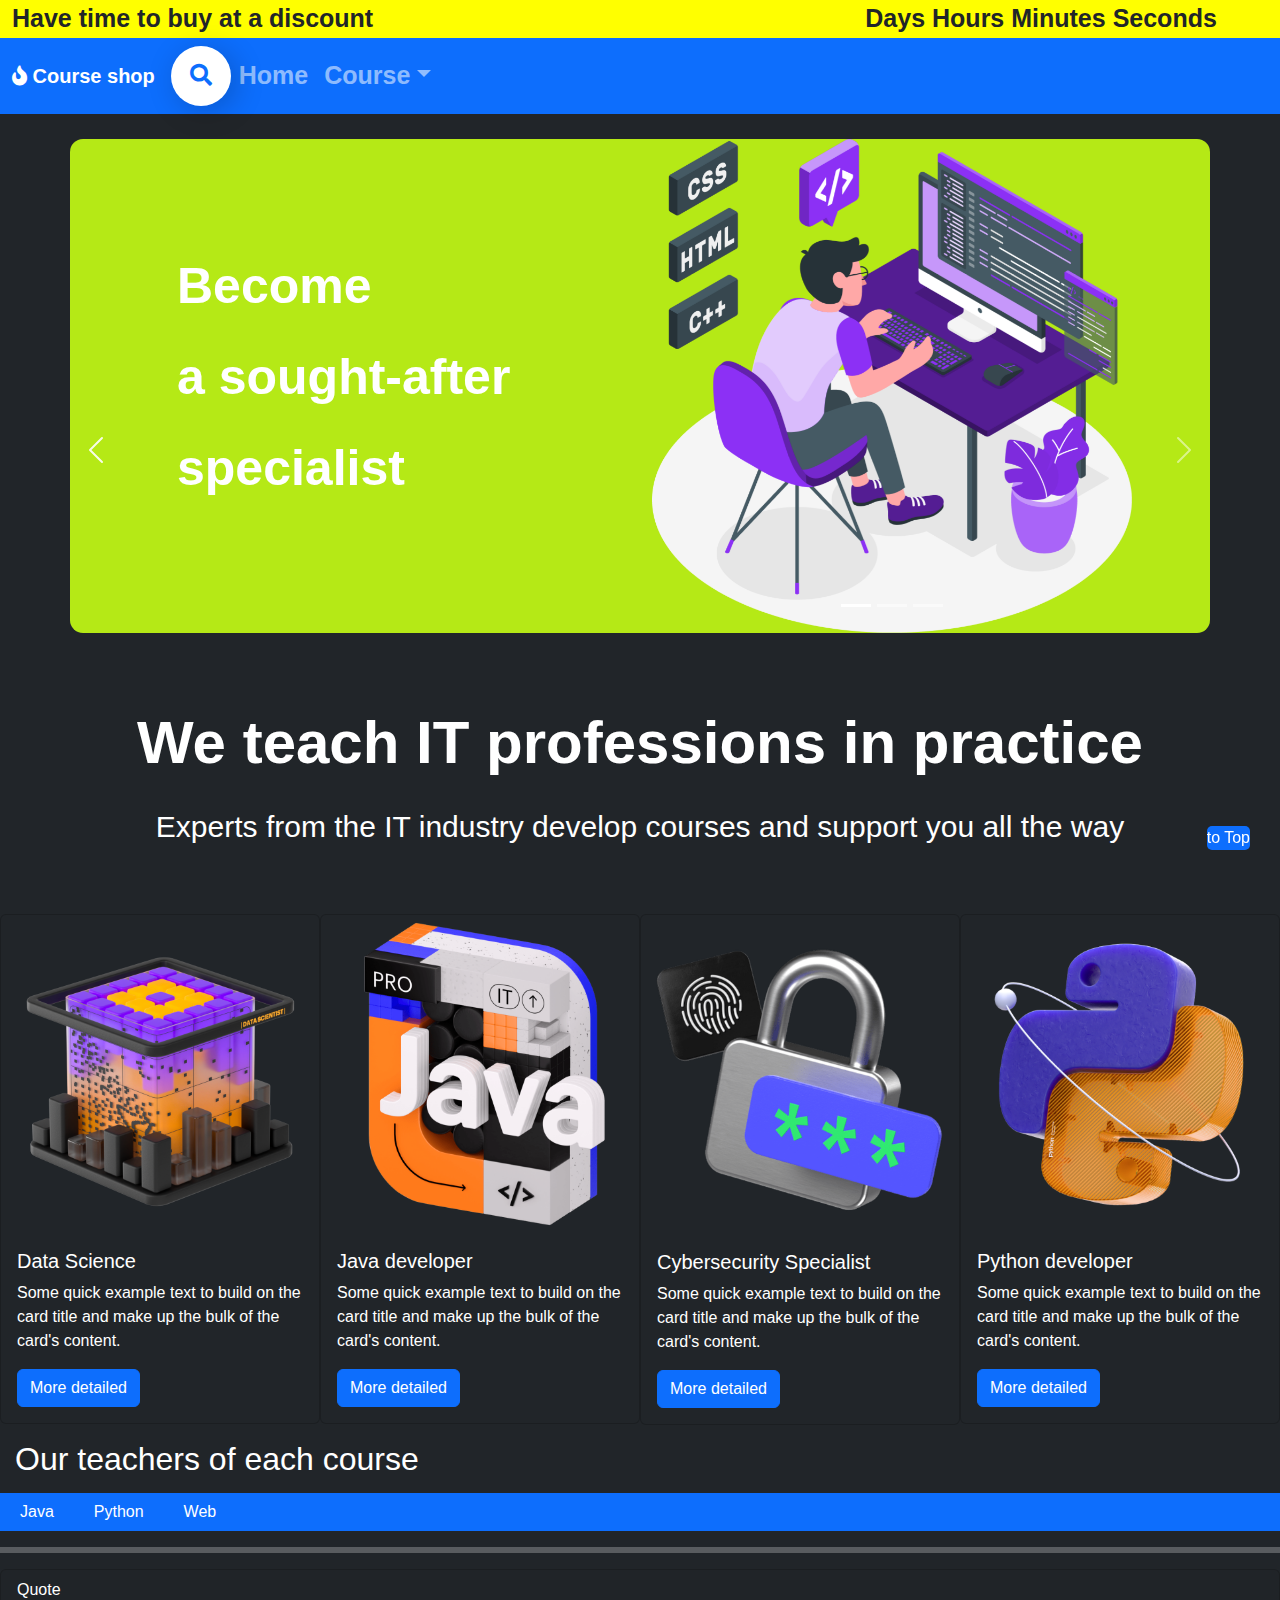
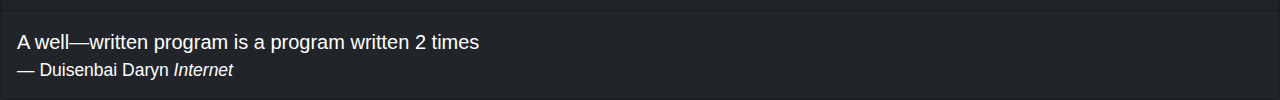
<file: index.html>
<!DOCTYPE html>
<html lang="en">
<head>
    <meta charset="UTF-8">
    <meta name="viewport" content="width=device-width, initial-scale=1.0">
    <link href="https://cdn.jsdelivr.net/npm/bootstrap@5.3.1/dist/css/bootstrap.min.css" rel="stylesheet">
    <link rel="shortcut icon" href="img/favicon (1).ico">
    <script src="https://cdn.jsdelivr.net/npm/bootstrap@5.3.1/dist/js/bootstrap.bundle.min.js"></script>
    <link rel="stylesheet" href="https://cdn.jsdelivr.net/npm/bootstrap@4.6.0/dist/css/bootstrap.min.css" integrity="sha384-B0vP5xmATw1+K9KRQjQERJvTumQW0nPEzvF6L/Z6nronJ3oUOFUFpCjEUQouq2+l" crossorigin="anonymous">
    <link rel="stylesheet" href="style.css">
    <script src="https://code.jquery.com/jquery-3.5.1.slim.min.js"></script>
    <script src="https://maxcdn.bootstrapcdn.com/bootstrap/4.5.2/js/bootstrap.min.js"></script>
    <script src="script/timer.js"></script>
    <script src="script/validate.js"></script>
    <link rel="stylesheet" href="https://cdnjs.cloudflare.com/ajax/libs/font-awesome/5.15.3/css/all.min.css"/>

    <title>Course shop</title>
</head>
<body>
  <header>
    <div class="container-fluid">

      <div class="row" style="background-color: rgb(255, 255, 0)">
        <div class="col-md-4">
          Have time to buy at a discount
        </div>
        <div class="col-md-4">

        </div>
        <div class="col-md-4">
          <div class="countdown-timer">
            <span id="days"></span>Days
            <span id="hours"></span>Hours
            <span id="minutes"></span>Minutes
            <span id="seconds"></span>Seconds
          </div>
        </div>
      </div>
  
      <nav class="navbar navbar-expand-lg navbar-dark">
        <a class="navbar-brand" href="#"><i class="fas fa-fire"></i> Course shop</a>
        <!--search bar-->
        <div class="search-box">
          <input type="text" placeholder="Type to search..">
          <div class="search-icon">
            <i class="fas fa-search"></i>
          </div>
    <div class="cancel-icon">
            <i class="fas fa-times"></i>
          </div>
    <div class="search-data">
    </div>
    </div>
    <script src="/script/search.js"></script>

        <!--byttons-->
        <button class="navbar-toggler" type="button" data-toggle="collapse" data-target="#navbarSupportedContent" aria-controls="navbarSupportedContent" aria-expanded="false" aria-label="Toggle navigation">
          <span class="navbar-toggler-icon"></span>
        </button>
        <div class="collapse navbar-collapse" id="navbarSupportedContent">
          <ul class="navbar-nav ml-auto">
            <li class="nav-item">
              <a class="nav-link" href="index.html">Home</a>
            </li>
            <li class="nav-item dropdown">
              <a class="nav-link dropdown-toggle" href="#" role="button" data-bs-toggle="dropdown">Course</a>
              <ul class="dropdown-menu">
                <li><a class="dropdown-item" href="kiber.html">Cybersecurity Specialist</a></li>
                <li><a class="dropdown-item" href="java.html">Java Developer</a></li>
                <li><a class="dropdown-item" href="python.html">Python Developer</a></li>
                <li><a class="dropdown-item" href="web.html">Web Developer</a></li>
                <li><a class="dropdown-item" href="contact.html">Contact us</a></li>
              </ul>
            </li>
          </ul>
        </div>
      </nav>
    </div>
    <!--search bar-->
    

  </header>
  <!--Space between header and div class-->
  <div class = "space" style = "margin: 25px;"></div>
    

  <div class = "container" style = "background-color: #b5e916; border-radius: 13px; ">
      
      <div class="row">
      <div class = "col-md-1"></div>
      <div class = "col-md-5">
        <p class = "home">Become </p>
        <p class = "home">a sought-after </p>
        <p class = "home">specialist</p>
      </div>
      <div class = "col-md-6">

        <!--Carousel img-->
        <div id="carouselExampleCaptions" class="carousel slide" style = "width: 30rem;">
          <div class="carousel-indicators">
            <button type="button" data-bs-target="#carouselExampleCaptions" data-bs-slide-to="0" class="active" aria-current="true" aria-label="Slide 1"></button>
            <button type="button" data-bs-target="#carouselExampleCaptions" data-bs-slide-to="1" aria-label="Slide 2"></button>
            <button type="button" data-bs-target="#carouselExampleCaptions" data-bs-slide-to="2" aria-label="Slide 3"></button>
          </div>
          <div class="carousel-inner">
            <div class="carousel-item active">
              <img src="img/pro.png" class="d-block w-100" alt="...">
              <div class="carousel-caption d-none d-md-block">
                
              </div>
            </div>
            </div>
            <div class="carousel-item">
              <img src="img/pro3.png" class="d-block w-100" alt="...">
              <div class="carousel-caption d-none d-md-block">
                
              </div>
            </div>
          </div>
          <button class="carousel-control-prev" type="button" data-bs-target="#carouselExampleCaptions" data-bs-slide="prev">
            <span class="carousel-control-prev-icon" aria-hidden="true"></span>
            <span class="visually-hidden">Previous</span>
          </button>
          <button class="carousel-control-next" type="button" data-bs-target="#carouselExampleCaptions" data-bs-slide="next">
            <span class="carousel-control-next-icon" aria-hidden="true"></span>
            <span class="visually-hidden">Next</span>
          </button>
        </div>
        <!--end Carousel-->

      </div>
      </div>
    </div>



     <!--Space between header and div class-->
    <div class = "space" style = "margin: 65px;"></div>

    <p class="katalog">We teach IT professions in practice</p>
    <p class="katalog-2">Experts from the IT industry develop courses and support you all the way</p>

    <div class = "space" style = "margin: 65px;"></div>

    <div class = "conteiner">
      <div class="card" style="width: 25rem;">
        <img src="img/data.png" class="card-img-top" alt="Data Science">
        <div class="card-body">
          <h5 class="card-title" style="color:white">Data Science</h5>
          <p class="card-text" style="color:white">Some quick example text to build on the card title and make up the bulk of the card's content.</p>
          <a href="#" class="btn btn-primary" style="color:white">More detailed</a>
        </div>
      </div>
      <div class="card" style="width: 25rem;">
        <img src="img/java.png" class="card-img-top" alt="java">
        <div class="card-body">
          <h5 class="card-title" style="color:white">Java developer</h5>
          <p class="card-text" style="color:white">Some quick example text to build on the card title and make up the bulk of the card's content.</p>
          <a href="#" class="btn btn-primary" style="color:white">More detailed</a>
        </div>
      </div>
      <div class="card" style="width: 25rem;">
        <img src="img/kiber.png" class="card-img-top" alt="Cybersecurity Specialist">
        <div class="card-body">
          <h5 class="card-title" style="color:white">Cybersecurity Specialist</h5>
          <p class="card-text" style="color:white">Some quick example text to build on the card title and make up the bulk of the card's content.</p>
          <a href="#" class="btn btn-primary" style="color:white">More detailed</a>
        </div>
      </div>
      <div class="card" style="width: 25rem;">
          <img src="img/python.png" class="card-img-top" alt="python">
          <div class="card-body">
            <h5 class="card-title" style="color:white" >Python developer</h5>
            <p class="card-text" style="color:white">Some quick example text to build on the card title and make up the bulk of the card's content.</p>
            <a href="#" class="btn btn-primary" style="color:white">More detailed</a>
          </div>
      </div>
    </div>

  <!--Вкладки-->
      <h2 style="color: white; margin: 15px;">Our teachers of each course</h2>
      <div class="tabs">
        <div class="tab" onclick="openTab('tab1')">Java</div>
        <div class="tab" onclick="openTab('tab2')">Python</div>
        <div class="tab" onclick="openTab('tab3')">Web</div>
      </div>
      <div id="tab1" class="tab-content">
        <div class="container-fluid">
            <div class="row">
              <div class="col-md-5">
                This is Daryn. Signor Java is a developer with 6 years of programming experience. 
                He has worked with companies such as Yandex, Sber, Tinkoff.
              </div>
              <div class="col-md-2">
                
              </div>
              <div class="col-md-5">
                <img src="img/java.png" alt="" style="width:200px;height:200px;">
              </div>
            </div>
        </div>
      </div>
      <div id="tab2" class="tab-content" >
        <div class="container-fluid">
          <div class="row">
            <div class="col-md-5">
              This is Abai. Signor Python is a developer with 7 years of programming experience. 
              He worked with such companies as Halyk Bank, Sber, Tinkoff.
            </div>
            <div class="col-md-2">
              
            </div>
            <div class="col-md-5">
              <img src="img/python.png" alt="" style="width:200px;height:200px;">
            </div>
          </div>
        </div>
      </div>
      <div id="tab3" class="tab-content">
        <div class="container-fluid">
          <div class="row">
            <div class="col-md-5">
              This is Asylzhan. Signor Frontend developer with 5 years of programming experience. 
              He has worked with companies such as Eurasia Bank, Yandex, Tinkoff.
            </div>
            <div class="col-md-2">
              
            </div>
            <div class="col-md-5">
              <img src="img/web.png" alt="" style="width:200px;height:200px;">
            </div>
          </div>
        </div>
      </div>
      <script src="script/tab.js"></script>



  

  <!--FOOTER-->
  <hr>
  <div class="card">
    <div class="card-header" style="color:white;">
      Quote
    </div>
    <div class="card-body">
      <blockquote class="blockquote mb-0">
        <p style="color:white;" >A well—written program is a program written 2 times</p>
        <footer class="blockquote-footer" style="color:white;" >Duisenbai Daryn <cite title="Source Title" style="color:white;" >Internet</cite></footer>
      </blockquote>
    </div>
  </div>
  <!--Button to top-->
<div onclick="scrollToTop()" class="scrollTop">to Top</div>
   <script>function scrollToTop(){
    window.scrollTo(0,0);
    
}</script>
</body>
</html>
</file>
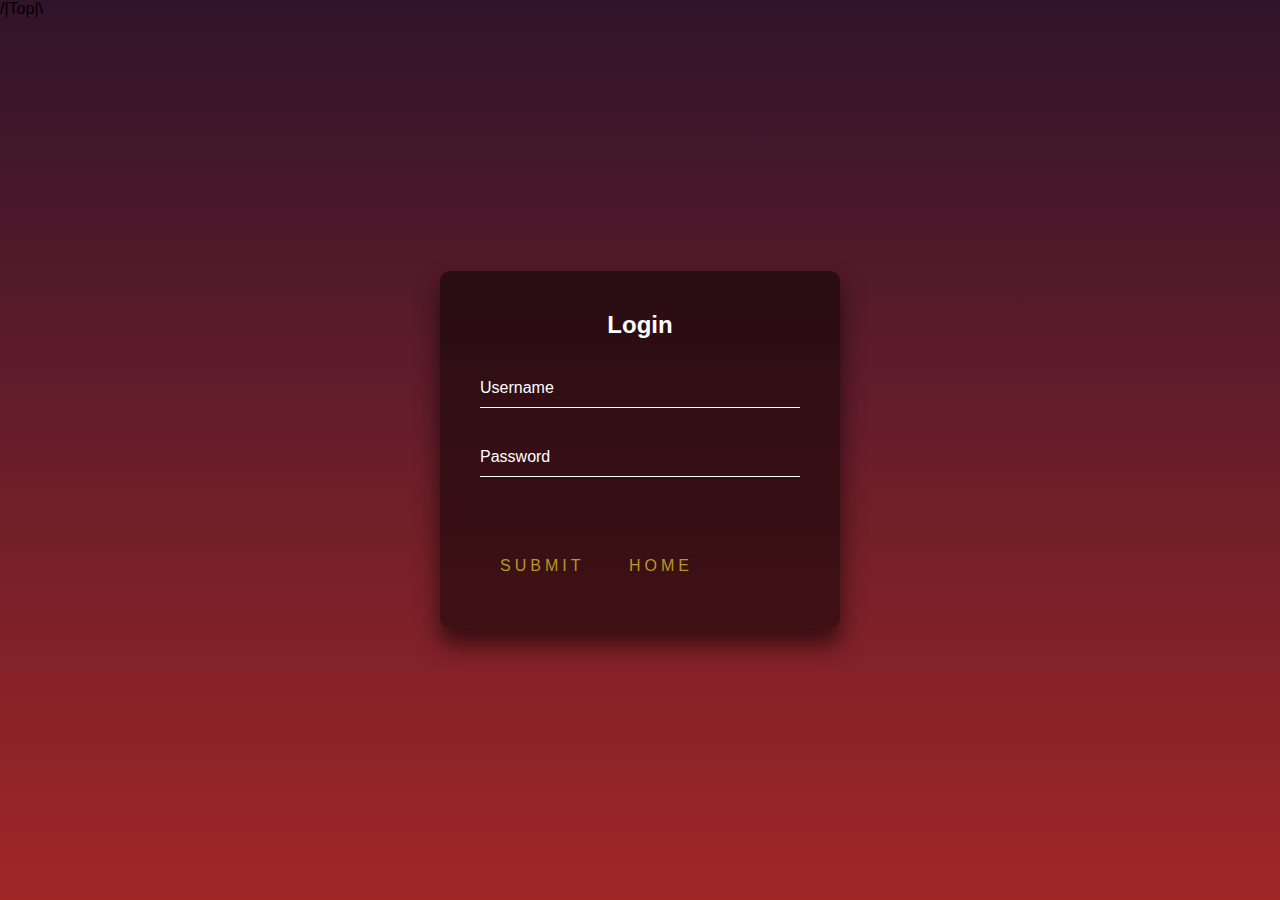
<file: contact.html>
<!doctype html>
<html lang="en">
<head>
  <title>Webleb</title>
  <!-- Required meta tags -->
  <meta charset="utf-8">
  <meta name="viewport" content="width=device-width, initial-scale=1, shrink-to-fit=no">
  <link href="contact.css" rel="stylesheet">
</head>
<body>
  <div class="login-box">
    <h2>Login</h2>
    <form>
      <div class="user-box">
        <input type="text" name="" required="">
        <label>Username</label>
      </div>
      <div class="user-box">
        <input type="password" name="" required="">
        <label>Password</label>
      </div>
      <audio id="audio" src="audio/submit.mp3" autoplay="false" ></audio>
      <a href="#" onclick="playSound();">
        <span></span>
        <span></span>
        <span></span>
        <span></span>
        Submit
      </a>
      <a href="index.html">
        <span></span>
        <span></span>
        <span></span>
        <span></span>
        Home
      </a>
    </form>
    <script src="script/validate.js"></script>
    <script>
      function playSound() {
            var sound = document.getElementById("audio");
            sound.play();
        }
      </script>
  </div>
  <div onclick="scrollToTop()" class="scrollTop">/|Top|\</div>
   <script>function scrollToTop(){
    window.scrollTo(0,0);
    
}</script>
</body>
</html>
</file>
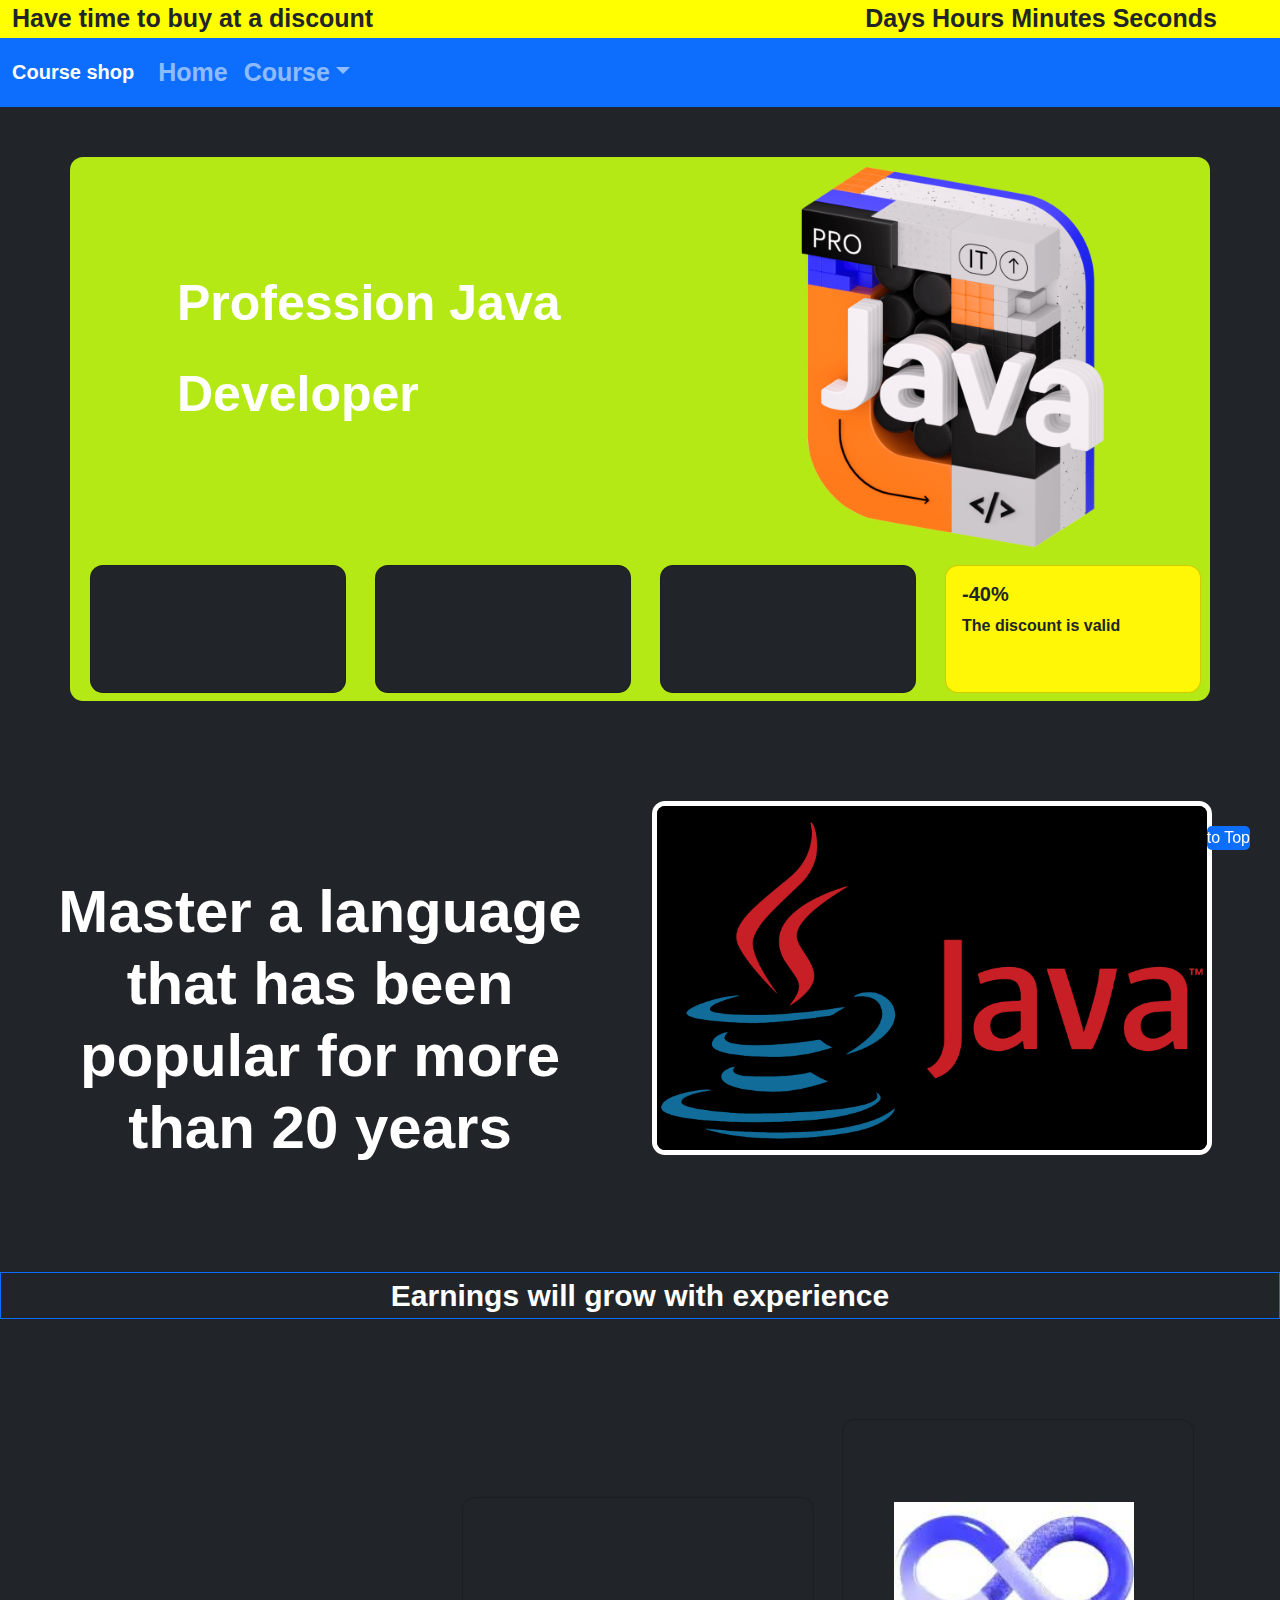
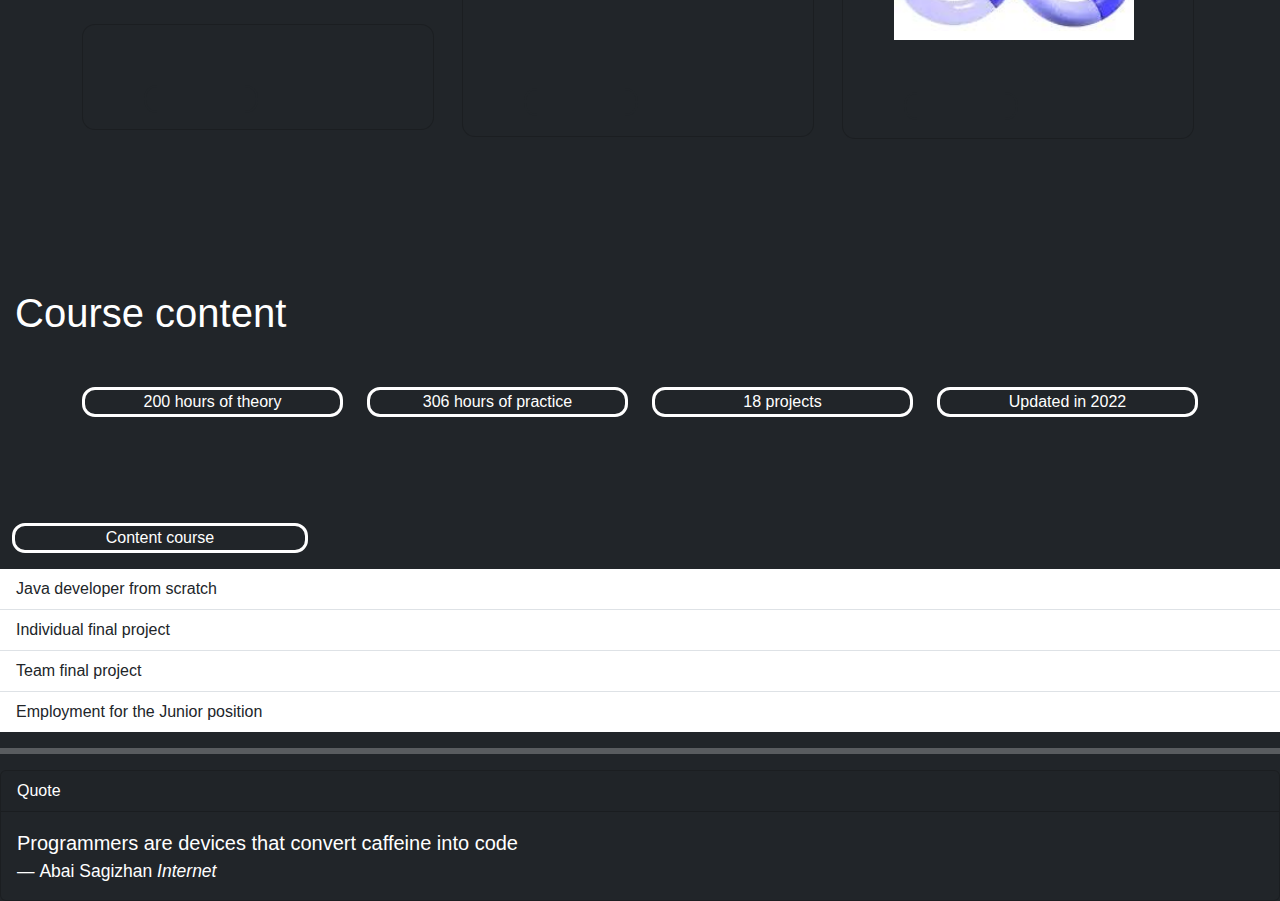
<file: java.html>
<!DOCTYPE html>
<html lang="en">
<head>
    <meta charset="UTF-8">
    <meta name="viewport" content="width=device-width, initial-scale=1.0">
    <link href="https://cdn.jsdelivr.net/npm/bootstrap@5.3.1/dist/css/bootstrap.min.css" rel="stylesheet">
    <link rel="stylesheet" href="style.css">
    <script src="script/timer.js"></script>
    <link rel="shortcut icon" href="img/favicon (1).ico">
    <script src="https://cdn.jsdelivr.net/npm/bootstrap@5.3.1/dist/js/bootstrap.bundle.min.js"></script>
    <link href="https://cdn.jsdelivr.net/npm/bootstrap-icons@1.17.0/font/bootstrap-icons.css" rel="stylesheet">
    <link rel="stylesheet" href="https://cdn.jsdelivr.net/npm/bootstrap@4.6.0/dist/css/bootstrap.min.css" integrity="sha384-B0vP5xmATw1+K9KRQjQERJvTumQW0nPEzvF6L/Z6nronJ3oUOFUFpCjEUQouq2+l" crossorigin="anonymous">


    <title>Course shop</title>
</head>
<body style="background-color: #212529;">
  <header>
    <div class="container-fluid">

      <div class="row" style="background-color: rgb(255, 255, 0)">
        <div class="col-md-4">
          Have time to buy at a discount
        </div>
        <div class="col-md-4">

        </div>
        <div class="col-md-4">
          <div class="countdown-timer">
            <span id="days"></span>Days
            <span id="hours"></span>Hours
            <span id="minutes"></span>Minutes
            <span id="seconds"></span>Seconds
          </div>
        </div>
      </div>
  
      <nav class="navbar navbar-expand-lg navbar-dark">
        <a class="navbar-brand" href="#"><i class="fas fa-fire"></i> Course shop</a>
        <button class="navbar-toggler" type="button" data-toggle="collapse" data-target="#navbarSupportedContent" aria-controls="navbarSupportedContent" aria-expanded="false" aria-label="Toggle navigation">
          <span class="navbar-toggler-icon"></span>
        </button>
        <div class="collapse navbar-collapse" id="navbarSupportedContent">
          <ul class="navbar-nav ml-auto">
            <li class="nav-item">
              <a class="nav-link" href="index.html">Home</a>
            </li>
            <li class="nav-item dropdown">
              <a class="nav-link dropdown-toggle" href="#" role="button" data-bs-toggle="dropdown">Course</a>
              <ul class="dropdown-menu">
                <li><a class="dropdown-item" href="kiber.html">Cybersecurity Specialist</a></li>
                <li><a class="dropdown-item" href="java.html">Java Developer</a></li>
                <li><a class="dropdown-item" href="python.html">Python Developer</a></li>
                <li><a class="dropdown-item" href="web.html">Web Developer</a></li>
              </ul>
            </li>
          </ul>
        </div>
      </nav>
    </div>
  </header>

  <div class = "space" style = "margin: 50px;"></div>

  <div class = "container" style = "background-color: #b5e916; border-radius: 13px; ">
    
  
   
    <div class="row">
      <div class = "col-md-1"></div>

      <div class = "col-md-5">
          <p class = "course">Profession Java</p>
          <p class = "course">Developer </p>
      </div>

      <div class = "col-md-1"></div>

      <div class = "col-md-5">
        <img src="img/java.png" style="width: 25rem;">
      </div>
    </div>

    <div class="row">
      <div class = "col-md-3">
        <div class="card" style="width: 16rem; height: 8rem; border-radius: 13px; margin:8px">
          <div class="card-body">
            <h5 class="card-title" style="font-weight: bold;">Experienced speakers</h5>
            <p class="card-text" style="font-weight: 600;">developers from Alfa-Bank, SDEK, Gazprombank</p>
          </div>
        </div>
      </div>

      <div class = "col-md-3">
        <div class="card" style="width: 16rem; height: 8rem; border-radius: 13px; margin:8px">
          <div class="card-body">
            <h5 class="card-title" style="font-weight: bold;">Employment</h5>
            <p class="card-text" style="font-weight: 600;">a strong resume, vacancies from partners and a guarantee in the contract</p>
          </div>
        </div>
      </div>

      <div class = "col-md-3">
        <div class="card" style="width: 16rem; height: 8rem; border-radius: 13px; margin:8px">
          <div class="card-body">
            <h5 class="card-title" style="font-weight: bold;">Team project</h5>
            <p class="card-text" style="font-weight: 600;">Practical experience of joint development</p>
          </div>
        </div>
      </div>

      <div class = "col-md-3">
        <div class="card" style="width: 16rem; height: 8rem; border-radius: 13px; background-color: #FFF705; margin:8px">
          <div class="card-body">
            <h5 class="card-title" style="font-weight: bold;">-40%</h5>
            <p class="card-text" style="font-weight: 600;">The discount is valid</p>
          </div>
        </div>
      </div>
    </div>
    </div>
  </div>

  <div class = "space" style = "margin: 100px;"></div>


  <div class="container-fluid">
    <div class="row">
      <div class="col-md-6">
        <div class = "space" style = "margin: 75px;"></div>
        <h1 class="python_text">Master a language that has been popular for more than 20 years</h1>
      </div>
      <div class="col-md-6">
        <img src="img/jv.png" alt="Muzhik" style="width: 35rem; border-radius: 13px; border: 5px solid white ;">
      </div>
    </div>
  </div>

  <div class = "space" style = "margin: 100px;"></div>

  <span class="border border-primary" style="color: white; display: flex ; justify-content: center; font-size:30px; font-weight: bold;">Earnings will grow with experience</span>

  <div class = "space" style = "margin: 100px;"></div>

  <div class="container">
    <div class="row">
      <div class="col-md-4">
        <div class="card jun" style="width: 22rem; border-radius: 13px;">
          <div class="card-body">
            <h5 class="card-title price">620$</h5>
            <div class="row">
              <div class="col-sm-2"></div>
              <div class="col-sm-4 lvl" style="border: 2px solid #212529; border-radius: 13px; text-align: center;">
                Junior
              </div>
              <div class="col-sm-5 lvl">
                After course
              </div> 
              <div class="col-sm-1"></div>
            </div>           
          </div>
        </div>
      </div>

      <div class="col-md-4">
        <div class="card middle" style="width: 22rem; border-radius: 13px; height: 15rem;">
          <div class="card-body">
            <h5 class="card-title price">2055$</h5>
            <div class="row">
              <div class="col-sm-2"></div>
              <div class="col-sm-4 lvlm" style="border: 2px solid #212529; border-radius: 13px; text-align: center;">
                Middle
              </div>
              <div class="col-sm-5 lvlm">
                1-5 months
              </div> 
              <div class="col-sm-1"></div>
            </div>           
          </div>
        </div>
      </div>

      <div class="col-md-4">
        <div class="card" style="width: 22rem; border-radius: 13px; height: 20rem;">
          <div class="card-body">
            <h5 class="card-title price">4100$</h5>
            <div class = "space" style = "margin: 30px;"></div>
            <img src="img/ocr.jpg" alt="infinity" style="width: 15rem; position: relative; left: 35px;">
            <div class="row">
              <div class="col-sm-2"></div>

              <div class="col-sm-4 lvls" style="border: 2px solid #212529; border-radius: 13px; text-align: center;">
                Senior  
              </div>
              <div class="col-sm-5 lvls">
                5+ months
              </div> 
              <div class="col-sm-1"></div>
            </div>           
          </div>
        </div>
      </div>
    </div>
  </div>

  <div class = "space" style = "margin: 150px;"></div>

  <h1 style="color:white; position:relative;left: 15px;">Course content</h1>
  <div class = "space" style = "margin: 50px;"></div>


  <div class="container">
    <div class="row">
      <div class="col-sm-3">
        <p style="color:white; border:3px solid white; border-radius: 13px; text-align: center;">200 hours of theory</p>
      </div>
      <div class="col-sm-3">
        <p style="color:white; border:3px solid white; border-radius: 13px; text-align: center;">306 hours of practice</p>
      </div>
      <div class="col-sm-3">
        <p style="color:white; border:3px solid white; border-radius: 13px; text-align: center;">18 projects</p>
      </div>
      <div class="col-sm-3">
        <p style="color:white; border:3px solid white; border-radius: 13px; text-align: center;">Updated in 2022</p>
      </div>
    </div>
  </div>

  <div class = "space" style = "margin: 90px;"></div>

  <div class="container-fluid">
    <div class="row">
      <div class="col-sm-3">
        <p style="color:white; border:3px solid white; border-radius: 13px; text-align: center;">Content course</p>
      </div>
    </div>
  </div>

  <ul class="list-group list-group-flush" style="background-color: #212529;">
    <li class="list-group-item">Java developer from scratch </li>
    <li class="list-group-item">Individual final project</li>
    <li class="list-group-item">Team final project</li>
    <li class="list-group-item">Employment for the Junior position</li>
  </ul>


  <!--FOOTER-->
  <hr>
  <div class="card" style="background-color: #212529;">
    <div class="card-header" style="color:white;">
      Quote
    </div>
    <div class="card-body">
      <blockquote class="blockquote mb-0">
        <p style="color:white;" >Programmers are devices that convert caffeine into code</p>
        <footer class="blockquote-footer" style="color:white;" >Abai Sagizhan<cite title="Source Title" style="color:white;" > Internet</cite></footer>
      </blockquote>
    </div>
  </div>
  <div onclick="scrollToTop()" class="scrollTop">to Top</div>
   <script>function scrollToTop(){
    window.scrollTo(0,0);
    
}</script>

</body>
</html>
</file>
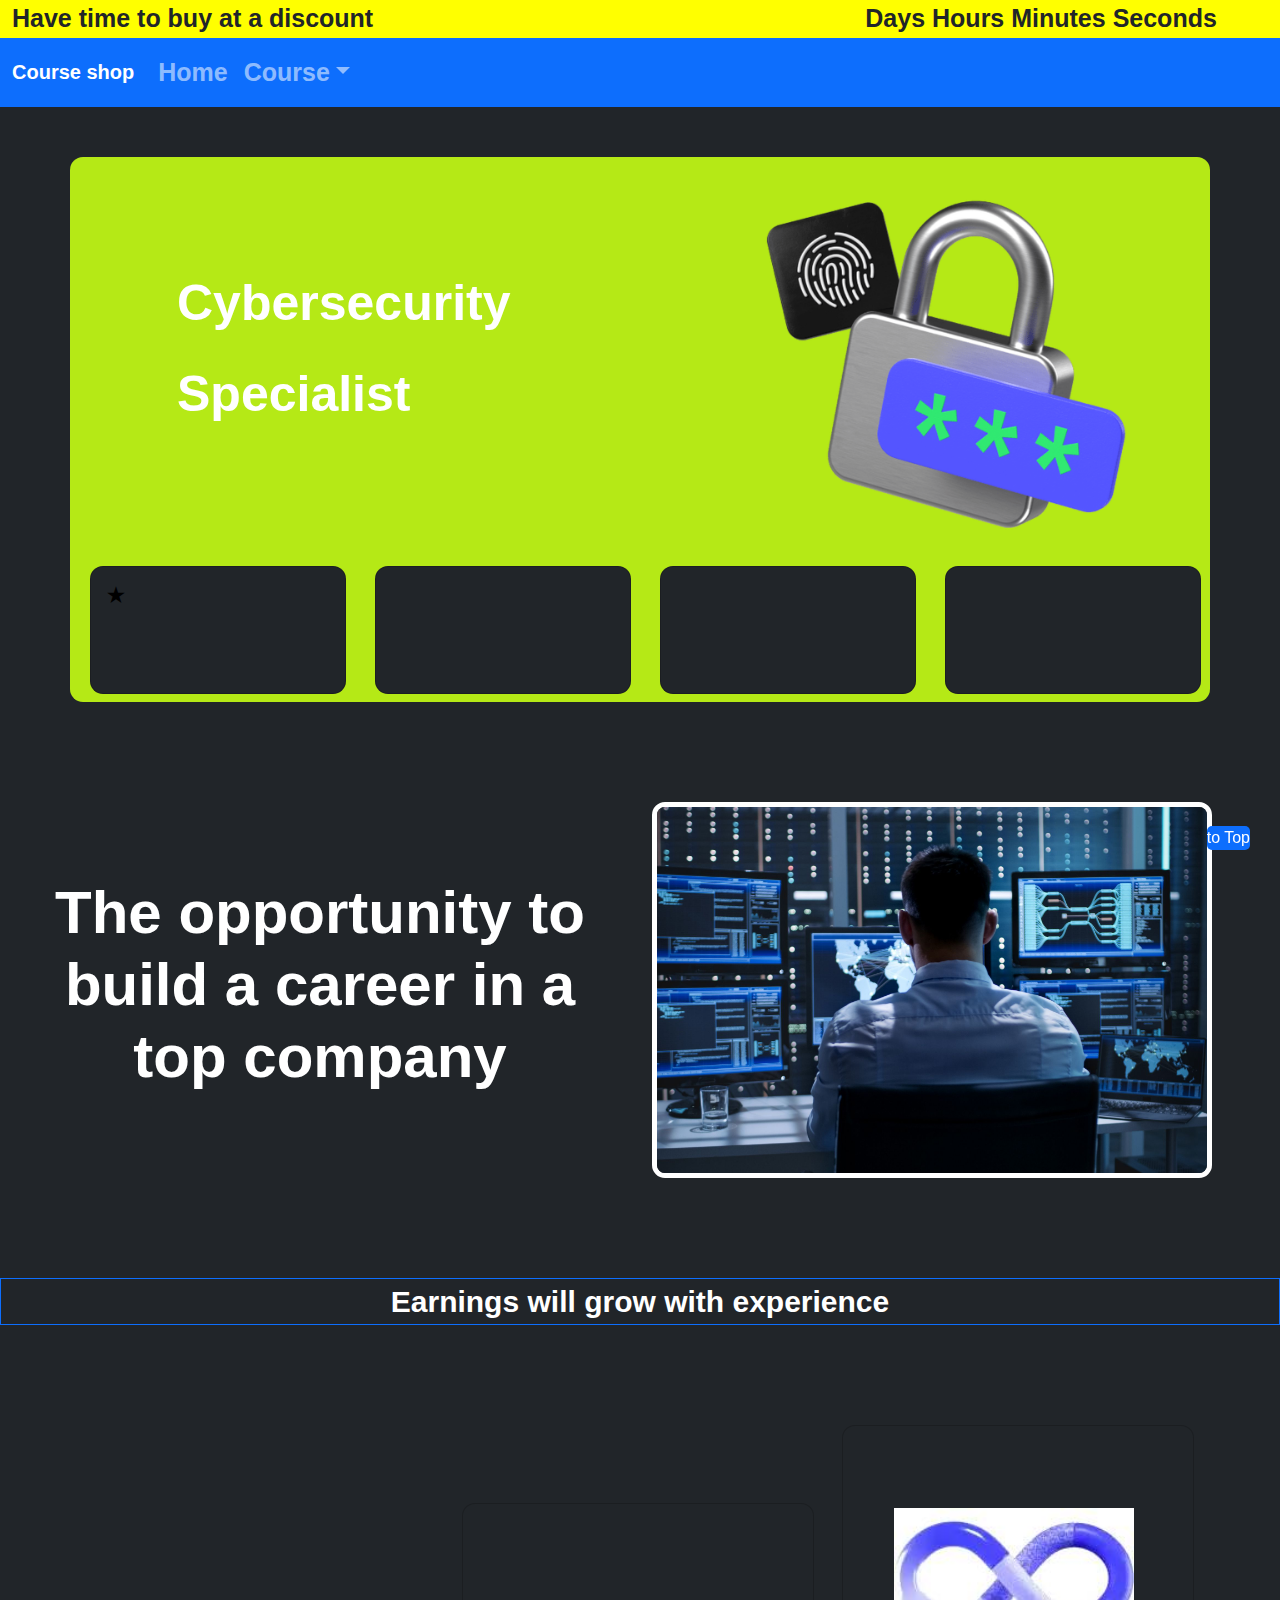
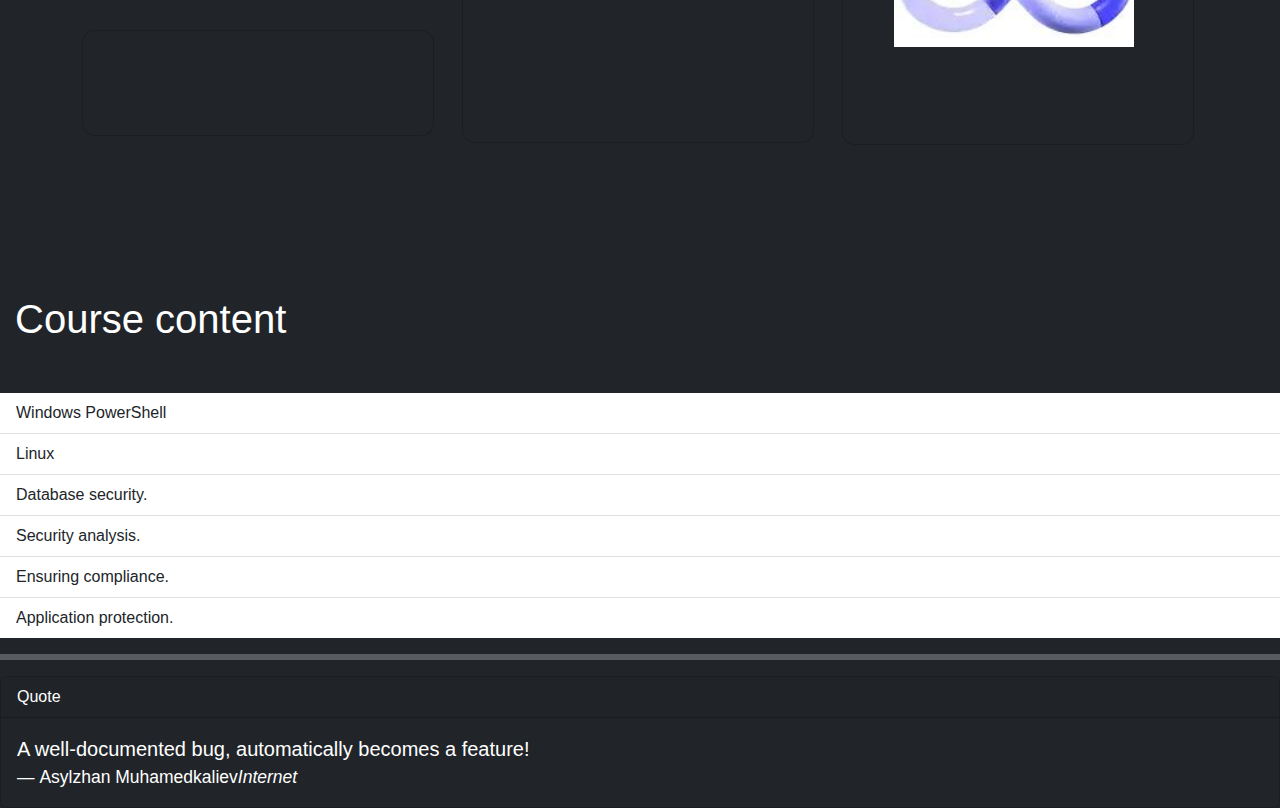
<file: kiber.html>
<!DOCTYPE html>
<html lang="en">
<head>
    <meta charset="UTF-8">
    <meta name="viewport" content="width=device-width, initial-scale=1.0">
    <link href="https://cdn.jsdelivr.net/npm/bootstrap@5.3.1/dist/css/bootstrap.min.css" rel="stylesheet">
    <link rel="stylesheet" href="style.css">
    <script src="script/timer.js"></script>
    <link rel="shortcut icon" href="img/favicon (1).ico">
    <script src="https://cdn.jsdelivr.net/npm/bootstrap@5.3.1/dist/js/bootstrap.bundle.min.js"></script>
    <link href="https://cdn.jsdelivr.net/npm/bootstrap-icons@1.17.0/font/bootstrap-icons.css" rel="stylesheet">
    <link rel="stylesheet" href="https://cdn.jsdelivr.net/npm/bootstrap@4.6.0/dist/css/bootstrap.min.css" integrity="sha384-B0vP5xmATw1+K9KRQjQERJvTumQW0nPEzvF6L/Z6nronJ3oUOFUFpCjEUQouq2+l" crossorigin="anonymous">


    <title>Course shop</title>
</head>
<body style="background-color: #212529;">
  <header>
    <div class="container-fluid">

      <div class="row" style="background-color: rgb(255, 255, 0)">
        <div class="col-md-4">
          Have time to buy at a discount
        </div>
        <div class="col-md-4">

        </div>
        <div class="col-md-4">
          <div class="countdown-timer">
            <span id="days"></span>Days
            <span id="hours"></span>Hours
            <span id="minutes"></span>Minutes
            <span id="seconds"></span>Seconds
          </div>
        </div>
      </div>
  
      <nav class="navbar navbar-expand-lg navbar-dark">
        <a class="navbar-brand" href="#"><i class="fas fa-fire"></i> Course shop</a>
        <button class="navbar-toggler" type="button" data-toggle="collapse" data-target="#navbarSupportedContent" aria-controls="navbarSupportedContent" aria-expanded="false" aria-label="Toggle navigation">
          <span class="navbar-toggler-icon"></span>
        </button>
        <div class="collapse navbar-collapse" id="navbarSupportedContent">
          <ul class="navbar-nav ml-auto">
            <li class="nav-item">
              <a class="nav-link" href="index.html">Home</a>
            </li>
            <li class="nav-item dropdown">
              <a class="nav-link dropdown-toggle" href="#" role="button" data-bs-toggle="dropdown">Course</a>
              <ul class="dropdown-menu">
                <li><a class="dropdown-item" href="kiber.html">Cybersecurity Specialist</a></li>
                <li><a class="dropdown-item" href="java.html">Java Developer</a></li>
                <li><a class="dropdown-item" href="python.html">Python Developer</a></li>
                <li><a class="dropdown-item" href="web.html">Web Developer</a></li>
              </ul>
            </li>
          </ul>
        </div>
      </nav>
    </div>
  </header>

  <div class = "space" style = "margin: 50px;"></div>

  <div class = "container" style = "background-color: #b5e916; border-radius: 13px; ">
  
   
    <div class="row">
      <div class = "col-md-1"></div>

      <div class = "col-md-5">
          <p class = "course">Cybersecurity</p>
          <p class = "course">Specialist </p>
      </div>

      <div class = "col-md-1"></div>

      <div class = "col-md-5">
        <img src="img/kiber.png" style="width: 25rem;">
      </div>
    </div>

    <div class="row">
      <div class = "col-md-3">
        <div class="card" style="width: 16rem; height: 8rem; border-radius: 13px; margin:8px">
          <div class="card-body">
            <h5 class="card-title" style="font-weight: bold;"><span class="star"></span>4.2</h5>
            <p class="card-text" style="font-weight: 600;">course rating on the "Course Catalog", Tutortop and IRecommend</p>
          </div>
        </div>
      </div>

      <div class = "col-md-3">
        <div class="card" style="width: 16rem; height: 8rem; border-radius: 13px; margin:8px">
          <div class="card-body">
            <h5 class="card-title" style="font-weight: bold; ">Duration</h5>
            <p class="card-text" style="font-weight: 600;">Duration 12 months</p>
          </div>
        </div>
      </div>

      <div class = "col-md-3">
        <div class="card" style="width: 16rem; height: 8rem; border-radius: 13px; margin:8px">
          <div class="card-body">
            <h5 class="card-title" style="font-weight: bold;">Employment</h5>
            <p class="card-text" style="font-weight: 600;">Employment or internship after 5 months on the course</p>
          </div>
        </div>
      </div>

      <div class = "col-md-3">
        <div class="card" style="width: 16rem; height: 8rem; border-radius: 13px; margin:8px">
          <div class="card-body">
            <h5 class="card-title" style="font-weight: bold;">Access</h5>
            <p class="card-text" style="font-weight: 600;">Access to the course forever</p>
          </div>
        </div>
      </div>
    </div>
    </div>
  </div>

  <div class = "space" style = "margin: 100px;"></div>


  <div class="container-fluid">
    <div class="row">
      <div class="col-md-6">
        <div class = "space" style = "margin: 75px;"></div>
        <h1 class="python_text">The opportunity to build a career in a top company</h1>
      </div>
      <div class="col-md-6">
        <img src="img/kb.jpg" alt="Muzhik" style="width: 35rem; border-radius: 13px; border: 5px solid white ;">
      </div>
    </div>
  </div>

  <div class = "space" style = "margin: 100px;"></div>

  <span class="border border-primary" style="color: white; display: flex ; justify-content: center; font-size:30px; font-weight: bold;">Earnings will grow with experience</span>

  <div class = "space" style = "margin: 100px;"></div>

  <div class="container">
    <div class="row">
      <div class="col-md-4">
        <div class="card jun" style="width: 22rem; border-radius: 13px;">
          <div class="card-body">
            <h5 class="card-title price">820$</h5>
            <div class="row">
              <div class="col-sm-2"></div>
              <div class="col-sm-4 lvl" style="border: 2px solid #212529; border-radius: 13px; text-align: center;">
                Junior
              </div>
              <div class="col-sm-5 lvl">
                After course
              </div> 
              <div class="col-sm-1"></div>
            </div>           
          </div>
        </div>
      </div>

      <div class="col-md-4">
        <div class="card middle" style="width: 22rem; border-radius: 13px; height: 15rem;">
          <div class="card-body">
            <h5 class="card-title price">1250$</h5>
            <div class="row">
              <div class="col-sm-2"></div>
              <div class="col-sm-4 lvlm" style="border: 2px solid #212529; border-radius: 13px; text-align: center;">
                Middle
              </div>
              <div class="col-sm-5 lvlm">
                8 months
              </div> 
              <div class="col-sm-1"></div>
            </div>           
          </div>
        </div>
      </div>

      <div class="col-md-4">
        <div class="card" style="width: 22rem; border-radius: 13px; height: 20rem;">
          <div class="card-body">
            <h5 class="card-title price">1550$</h5>
            <div class = "space" style = "margin: 30px;"></div>
            <img src="img/ocr.jpg" alt="infinity" style="width: 15rem; position: relative; left: 35px;">
            <div class="row">
              <div class="col-sm-2"></div>

              <div class="col-sm-4 lvls" style="border: 2px solid #212529; border-radius: 13px; text-align: center;">
                Senior  
              </div>
              <div class="col-sm-5 lvls">
                12+ months
              </div> 
              <div class="col-sm-1"></div>
            </div>           
          </div>
        </div>
      </div>
    </div>
  </div>

  <div class = "space" style = "margin: 150px;"></div>

  <h1 style="color:white; position:relative;left: 15px;">Course content</h1>

  <div class = "space" style = "margin: 50px;"></div>

  <ul class="list-group list-group-flush" style="background-color: #212529;">
    <li class="list-group-item">Windows PowerShell</li>
    <li class="list-group-item">Linux</li>
    <li class="list-group-item">Database security.</li>
    <li class="list-group-item">Security analysis.</li>
    <li class="list-group-item">Ensuring compliance.</li>
    <li class="list-group-item">Application protection.</li>
  </ul>


  <!--FOOTER-->
  <hr>
  <div class="card" style="background-color: #212529;">
    <div class="card-header" style="color:white;">
      Quote
    </div>
    <div class="card-body">
      <blockquote class="blockquote mb-0">
        <p style="color:white;" >A well-documented bug, automatically becomes a feature!</p>
        <footer class="blockquote-footer" style="color:white;" >Asylzhan Muhamedkaliev<cite title="Source Title" style="color:white;" >Internet</cite></footer>
      </blockquote>
    </div>
  </div>
  <div onclick="scrollToTop()" class="scrollTop">to Top</div>
   <script>function scrollToTop(){
    window.scrollTo(0,0);
    
}</script>

</body>
</html>
</file>
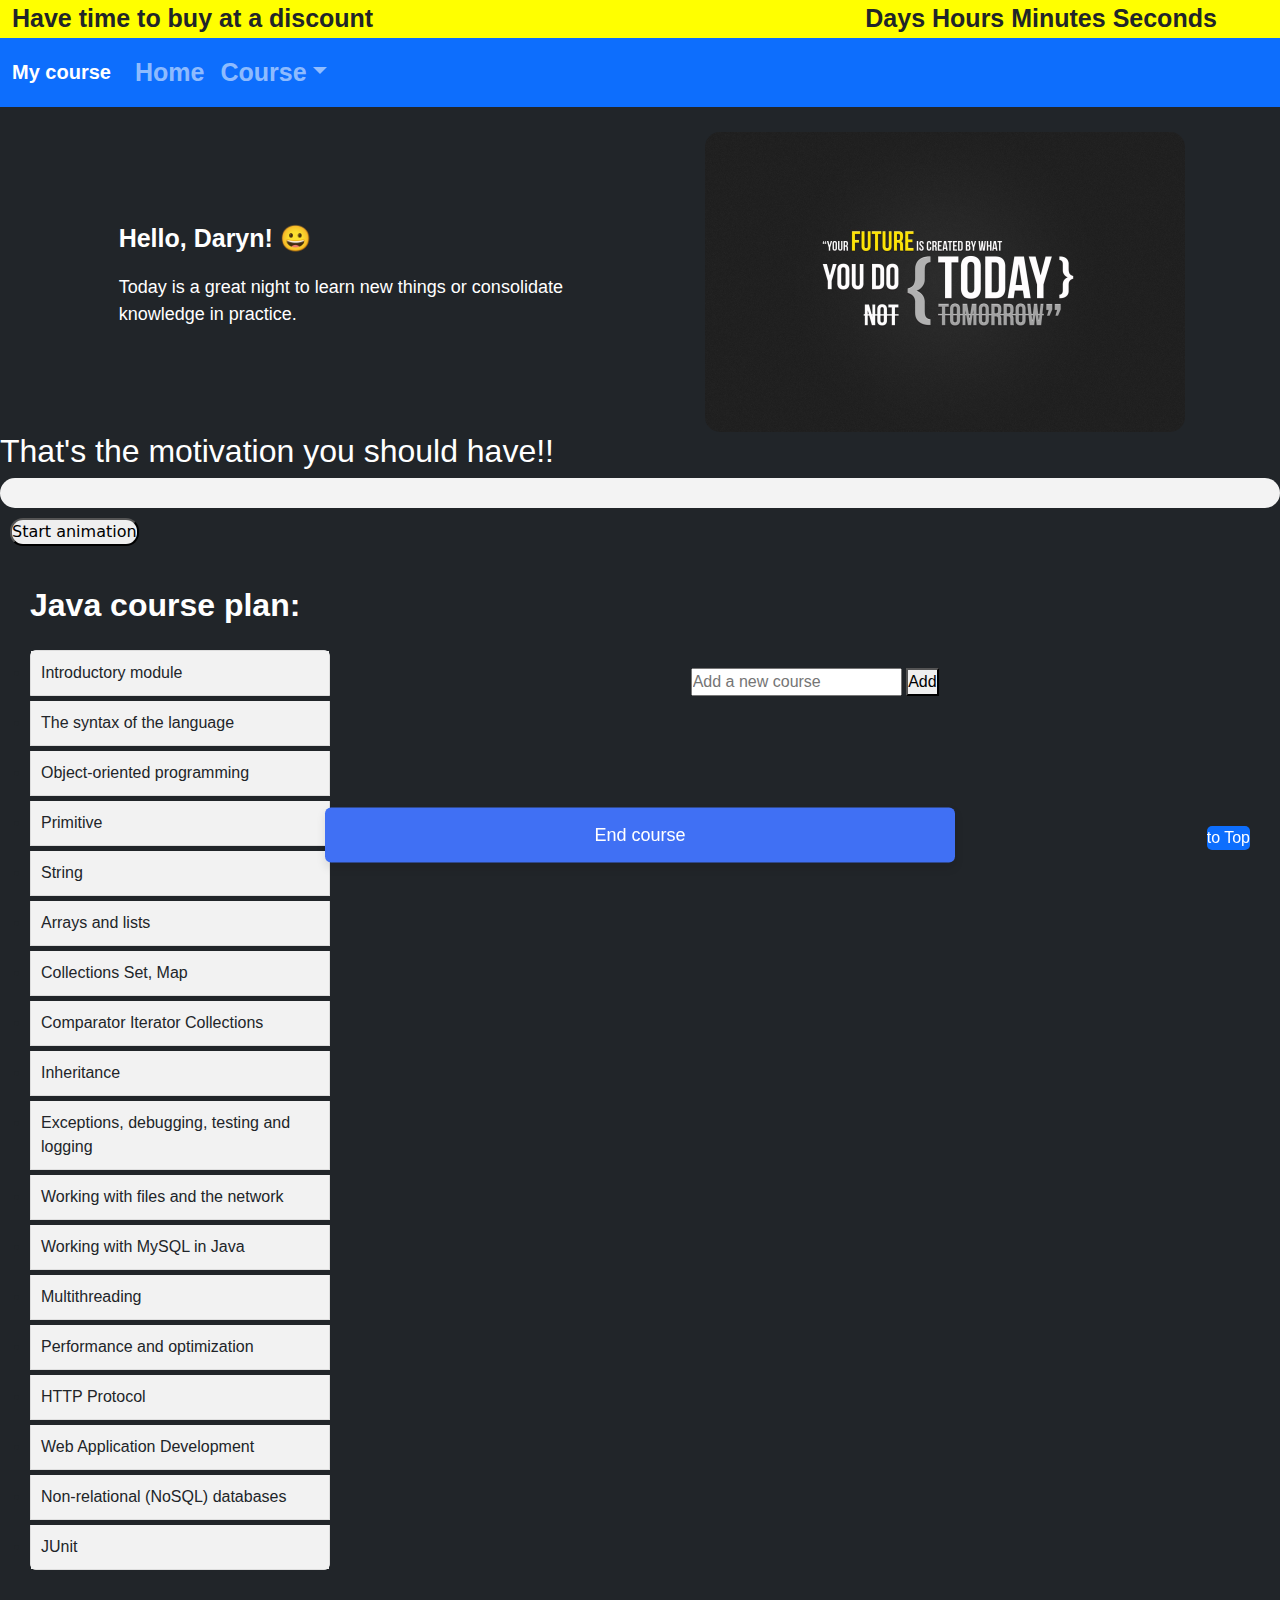
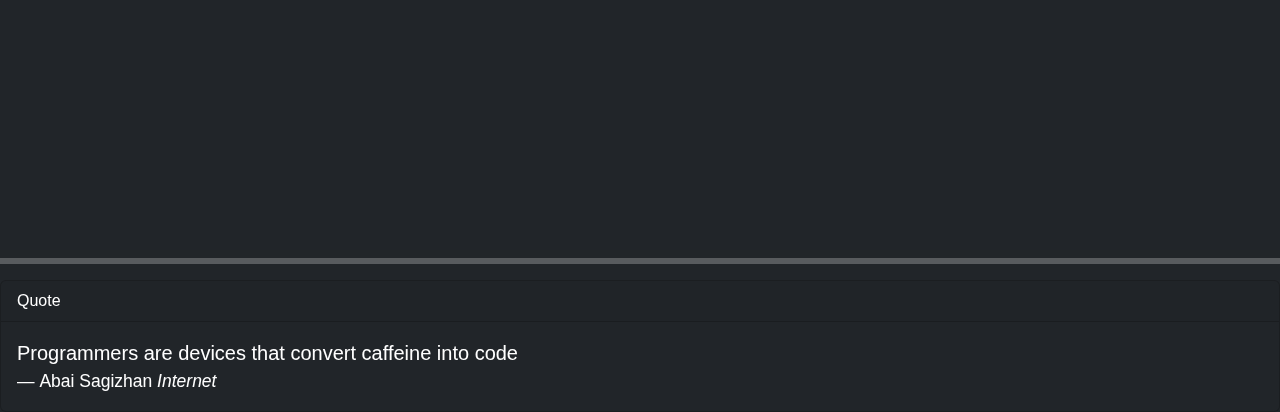
<file: myAkk.html>
<!DOCTYPE html>
<html lang="en">
<head>
    <meta charset="UTF-8">
    <meta name="viewport" content="width=device-width, initial-scale=1.0">
    <link href="https://cdn.jsdelivr.net/npm/bootstrap@5.3.1/dist/css/bootstrap.min.css" rel="stylesheet">
    <link rel="stylesheet" href="style.css">
    <script src="script/timer.js"></script>
    <script src="script/toDolist.js"></script>
    <link rel="shortcut icon" href="img/favicon (1).ico">
    <script src="https://cdn.jsdelivr.net/npm/bootstrap@5.3.1/dist/js/bootstrap.bundle.min.js"></script>
    <link href="https://cdn.jsdelivr.net/npm/bootstrap-icons@1.17.0/font/bootstrap-icons.css" rel="stylesheet">
    <link rel="stylesheet" href="https://cdn.jsdelivr.net/npm/bootstrap@4.6.0/dist/css/bootstrap.min.css" integrity="sha384-B0vP5xmATw1+K9KRQjQERJvTumQW0nPEzvF6L/Z6nronJ3oUOFUFpCjEUQouq2+l" crossorigin="anonymous">


    <title>Course shop</title>
</head>
<body style="background-color: #212529;">
  <header>
    <div class="container-fluid">

      <div class="row" style="background-color: rgb(255, 255, 0)">
        <div class="col-md-4">
          Have time to buy at a discount
        </div>
        <div class="col-md-4">

        </div>
        <div class="col-md-4">
          <div class="countdown-timer">
            <span id="days"></span>Days
            <span id="hours"></span>Hours
            <span id="minutes"></span>Minutes
            <span id="seconds"></span>Seconds
          </div>
        </div>
      </div>
  
      <nav class="navbar navbar-expand-lg navbar-dark">
        <a class="navbar-brand" href="#"><i class="fas fa-fire"></i> My course</a>
        <button class="navbar-toggler" type="button" data-toggle="collapse" data-target="#navbarSupportedContent" aria-controls="navbarSupportedContent" aria-expanded="false" aria-label="Toggle navigation">
          <span class="navbar-toggler-icon"></span>
        </button>
        <div class="collapse navbar-collapse" id="navbarSupportedContent">
          <ul class="navbar-nav ml-auto">
            <li class="nav-item">
              <a class="nav-link" href="index.html">Home</a>
            </li>
            <li class="nav-item dropdown">
              <a class="nav-link dropdown-toggle" href="#" role="button" data-bs-toggle="dropdown">Course</a>
              <ul class="dropdown-menu">
                <li><a class="dropdown-item" href="kiber.html">Cybersecurity Specialist</a></li>
                <li><a class="dropdown-item" href="java.html">Java Developer</a></li>
                <li><a class="dropdown-item" href="python.html">Python Developer</a></li>
                <li><a class="dropdown-item" href="web.html">Web Developer</a></li>
              </ul>
            </li>
          </ul>
        </div>
      </nav>
    </div>
  </header>

  <div class = "space" style = "margin: 25px;"></div>

  <div class="container-fluid">
    <div class="row">
      <div class="col-md-1"></div>
      <div class="col-md-5">
        <p style="color: white; font-size: 25px; font-weight: bolder;">
          Hello, Daryn! &#128512;
        </p>
        <p style="color: white; font-size: 18px;">
          Today is a great night to learn new things or consolidate knowledge in practice.
        </p>

      </div>
    
      <div class="col-md-6">
        <div class="row">
          <div class="col-sm-1"></div>
          <div class="col-sm-6">
            <img src="img/motivation.jpeg" alt="" style="height: 300px; border-radius: 15px; right: 25px;">
          </div>
        </div>
      </div>
    </div>
  </div>


  <h2 style="color: white;">That's the motivation you should have!!</h2>
  <div class="progress-container">
    <div class="progress-bar" id="myBar"></div>
  </div>
  <button onclick="move()" style="border-radius: 13px; margin: 10px;">Start animation</button>
  
  <script src="script/progress.js"></script>


  <div class="conteiner-fluid">
    <div class="row">

      <div class="col-md -5" style="margin: 30px;">
        <h2 style="color: white; font-weight: bolder;">Java course plan:</h2>

        <div class = "space" style = "margin: 25px;"></div>

        <div class="accordion">
          <ul class="list-group">
              <li class="accordion-item">
                  <div class="accordion-header">Introductory module</div>
                  <div class="accordion-content">
                      <p>Content for Introductory module</p>
                      <div class="quiz-item">
                        <!-- Квиз для Introductory module -->
                        <p>Question: What is Java?</p>
                        <label><input type="radio" name="q1" value="A" data-correct="true"> A. A programming language</label><br>
                        <label><input type="radio" name="q1" value="B" data-correct="false"> B. A fruit</label><br>
                        <label><input type="radio" name="q1" value="C" data-correct="false"> C. A car brand</label><br>
                    </div>
                    <button class="submit-button">Submit</button>
                  </div>
              </li>
              <li class="accordion-item">
                  <div class="accordion-header">The syntax of the language</div>
                  <div class="accordion-content">
                      <p>Content for The syntax of the language</p>
                      <div class="quiz-item">
                        <!-- Квиз для The syntax of the language -->
                        <p>Question: What is a variable in Java?</p>
                        <label><input type="radio" name="q2" value="A" data-correct="true"> A. A data type</label><br>
                        <label><input type="radio" name="q2" value="B" data-correct="false"> B. A type of food</label><br>
                        <label><input type="radio" name="q2" value="C" data-correct="false"> C. A programming construct</label><br>
                    </div>
                    <button class="submit-button">Submit</button>
                  </div>
              </li>
              <li class="accordion-item">
                  <div class="accordion-header">Object-oriented programming</div>
                  <div class="accordion-content">
                      <p>Content for Object-oriented programming</p>
                      <div class="quiz-item">
                        <p>Question: What is an object in OOP?</p>
                        <label><input type="radio" name="q3" value="A" data-correct="true"> A. An instance of a class</label><br>
                        <label><input type="radio" name="q3" value="B" data-correct="false"> B. A mathematical equation</label><br>
                        <label><input type="radio" name="q3" value="C" data-correct="false"> C. A type of loop</label><br>
                    </div>
                    <button class="submit-button">Submit</button>
                  </div>
              </li>
              <li class="accordion-item">
                  <div class="accordion-header">Primitive</div>
                  <div class="accordion-content">
                      <p>Content for Primitive</p>
                      <div class="quiz-item">
                        <!-- Квиз для раздела "Primitive" -->
                        <p>Question: What are primitive data types in Java?</p>
                        <label><input type="radio" name="q5" value="A" data-correct="true"> A. Data types that store simple values</label><br>
                        <label><input type="radio" name="q5" value="B" data-correct="false"> B. Data types used for complex calculations</label><br>
                        <label><input type="radio" name="q5" value="C" data-correct="false"> C. Data types for storing images</label><br>
                    </div>
                    <button class="submit-button">Submit</button>
                  </div>
              </li>
              <li class="accordion-item">
                  <div class="accordion-header">String</div>
                  <div class="accordion-content">
                      <p>Content for String</p>
                      <div class="quiz-item">
                        <!-- Квиз для раздела "String" -->
                        <p>Question: What is the purpose of the String class in Java?</p>
                        <label><input type="radio" name="q6" value="A" data-correct="true"> A. To represent sequences of characters</label><br>
                        <label><input type="radio" name="q6" value="B" data-correct="false"> B. To perform mathematical operations</label><br>
                        <label><input type="radio" name="q6" value="C" data-correct="false"> C. To create arrays</label><br>
                    </div>
                    <button class="submit-button">Submit</button>
                  </div>
              </li>
              <li class="accordion-item">
                  <div class="accordion-header">Arrays and lists</div>
                  <div class="accordion-content">
                      <p>Content for Arrays and lists</p>
                      <div class="quiz-item">
                        <p>Question: What is an array in Java?</p>
                        <label><input type="radio" name="q4" value="A" data-correct="true"> A. A data structure to store elements of the same type</label><br>
                        <label><input type="radio" name="q4" value="B" data-correct="false"> B. A type of fruit</label><br>
                        <label><input type="radio" name="q4" value="C" data-correct="false"> C. A programming language</label><br>
                    </div>
                    <button class="submit-button">Submit</button>
                  </div>
              </li>
              <li class="accordion-item">
                  <div class="accordion-header">Collections Set, Map</div>
                  <div class="accordion-content">
                      <p>Content for Collections Set, Map</p>
                      <div class="quiz-item">
                        <!-- Квиз для раздела "Collections Set, Map" -->
                        <p>Question: What is the purpose of the Set interface in Java Collections?</p>
                        <label><input type="radio" name="q7" value="A" data-correct="true"> A. To store a unique set of elements</label><br>
                        <label><input type="radio" name="q7" value="B" data-correct="false"> B. To perform mathematical calculations</label><br>
                        <label><input type="radio" name="q7" value="C" data-correct="false"> C. To work with files</label><br>
                    </div>
                    <button class="submit-button">Submit</button>
                  </div>
              </li>
              <li class="accordion-item">
                  <div class="accordion-header">Comparator Iterator Collections</div>
                  <div class="accordion-content">
                      <p>Content for Comparator Iterator Collections</p>
                      <div class="quiz-item">
                        <!-- Квиз для раздела "Comparator Iterator Collections" -->
                        <p>Question: What is the purpose of the Comparator interface in Java?</p>
                        <label><input type="radio" name="q8" value="A" data-correct="true"> A. To define custom sorting rules for objects</label><br>
                        <label><input type="radio" name="q8" value="B" data-correct="false"> B. To perform arithmetic operations</label><br>
                        <label><input type="radio" name="q8" value="C" data-correct="false"> C. To create arrays</label><br>
                    </div>
                    <button class="submit-button">Submit</button>
                  </div>
              </li>
              <li class="accordion-item">
                  <div class="accordion-header">Inheritance</div>
                  <div class="accordion-content">
                      <p>Content for Inheritance</p>
                      <div class="quiz-item">
                        <!-- Квиз для раздела "Inheritance" -->
                        <p>Question: What is inheritance in object-oriented programming?</p>
                        <label><input type="radio" name="q9" value="A" data-correct="true"> A. The mechanism by which one class can inherit properties and methods from another class</label><br>
                        <label><input type="radio" name="q9" value="B" data-correct="false"> B. A type of loop</label><br>
                        <label><input type="radio" name="q9" value="C" data-correct="false"> C. A data structure</label><br>
                    </div>
                    <button class="submit-button">Submit</button>
                  </div>
              </li>
              <li class="accordion-item">
                  <div class="accordion-header">Exceptions, debugging, testing and logging</div>
                  <div class="accordion-content">
                      <p>Content for Exceptions, debugging, testing and logging</p>
                      <div class="quiz-item">
                        <!-- Квиз для раздела "Exceptions, debugging, testing and logging" -->
                        <p>Question: What is the purpose of exception handling in Java?</p>
                        <label><input type="radio" name="q10" value="A" data-correct="true"> A. To handle runtime errors and prevent application crashes</label><br>
                        <label><input type="radio" name="q10" value="B" data-correct="false"> B. To write code faster</label><br>
                        <label><input type="radio" name="q10" value="C" data-correct="false"> C. To create user interfaces</label><br>
                    </div>
                    <button class="submit-button">Submit</button>
                  </div>
              </li>
              <li class="accordion-item">
                  <div class="accordion-header">Working with files and the network</div>
                  <div class="accordion-content">
                      <p>Content for Working with files and the network</p>
                      <div class="quiz-item">
                        <!-- Квиз для раздела "Working with files and the network" -->
                        <p>Question: What is the Java class used for reading and writing text files?</p>
                        <label><input type="radio" name="q11" value="A" data-correct="true"> A. FileReader and FileWriter</label><br>
                        <label><input type="radio" name="q11" value="B" data-correct="false"> B. Scanner and Printer</label><br>
                        <label><input type="radio" name="q11" value="C" data-correct="false"> C. NetworkReader and NetworkWriter</label><br>
                    </div>
                    <button class="submit-button">Submit</button>
                  </div>
              </li>
              <li class="accordion-item">
                  <div class="accordion-header">Working with MySQL in Java</div>
                  <div class="accordion-content">
                      <p>Content for Working with MySQL in Java</p>
                      <div class="quiz-item">
                        <!-- Квиз для раздела "Working with MySQL in Java" -->
                        <p>Question: What is JDBC in Java?</p>
                        <label><input type="radio" name="q12" value="A" data-correct="true"> A. Java Database Connectivity, a Java API for database access</label><br>
                        <label><input type="radio" name="q12" value="B" data-correct="false"> B. A type of coffee</label><br>
                        <label><input type="radio" name="q12" value="C" data-correct="false"> C. A programming language</label><br>
                    </div>
                    <button class="submit-button">Submit</button>
                  </div>
              </li>
              <li class="accordion-item">
                  <div class="accordion-header">Multithreading</div>
                  <div class="accordion-content">
                      <p>Content for Multithreading</p>
                      <div class="quiz-item">
                        <!-- Квиз для раздела "Multithreading" -->
                        <p>Question: What is multithreading in Java?</p>
                        <label><input type="radio" name="q13" value="A" data-correct="true"> A. The concurrent execution of multiple threads in a Java program</label><br>
                        <label><input type="radio" name="q13" value="B" data-correct="false"> B. A type of printing</label><br>
                        <label><input type="radio" name="q13" value="C" data-correct="false"> C. A type of error</label><br>
                    </div>
                    <button class="submit-button">Submit</button>
                  </div>
              </li>
              <li class="accordion-item">
                  <div class="accordion-header">Performance and optimization</div>
                  <div class="accordion-content">
                      <p>Content for Performance and optimization</p>
                      <div class="quiz-item">
                        <!-- Квиз для раздела "Performance and optimization" -->
                        <p>Question: What is the goal of performance optimization in Java?</p>
                        <label><input type="radio" name="q14" value="A" data-correct="true"> A. To make a program run faster and use resources efficiently</label><br>
                        <label><input type="radio" name="q14" value="B" data-correct="false"> B. To write more lines of code</label><br>
                        <label><input type="radio" name="q14" value="C" data-correct="false"> C. To create user interfaces</label><br>
                    </div>
                    <button class="submit-button">Submit</button>
                  </div>
              </li>
              <li class="accordion-item">
                  <div class="accordion-header">HTTP Protocol</div>
                  <div class="accordion-content">
                      <p>Content for HTTP Protocol</p>
                      <div class="quiz-item">
                        <!-- Квиз для раздела "HTTP Protocol" -->
                        <p>Question: What does HTTP stand for in web development?</p>
                        <label><input type="radio" name="q15" value="A" data-correct="true"> A. Hypertext Transfer Protocol</label><br>
                        <label><input type="radio" name="q15" value="B" data-correct="false"> B. Hyperlink Text Processor</label><br>
                        <label><input type="radio" name="q15" value="C" data-correct="false"> C. High-Tech Programming</label><br>
                    </div>
                    <button class="submit-button">Submit</button>
                  </div>
              </li>
              <li class="accordion-item">
                  <div class="accordion-header">Web Application Development</div>
                  <div class="accordion-content">
                      <p>Content for Web Application Development</p>
                      <div class="quiz-item">
                        <!-- Квиз для раздела "Web Application Development" -->
                        <p>Question: What is a servlet in Java web development?</p>
                        <label><input type="radio" name="q16" value="A" data-correct="true"> A. A Java class that handles HTTP requests and responses</label><br>
                        <label><input type="radio" name="q16" value="B" data-correct="false"> B. A type of dessert</label><br>
                        <label><input type="radio" name="q16" value="C" data-correct="false"> C. A database management system</label><br>
                    </div>
                    <button class="submit-button">Submit</button>
                  </div>
              </li>
              <li class="accordion-item">
                  <div class="accordion-header">Non-relational (NoSQL) databases</div>
                  <div class="accordion-content">
                      <p>Content for Non-relational (NoSQL) databases</p>
                      <div class="quiz-item">
                        <!-- Квиз для раздела "Non-relational (NoSQL) databases" -->
                        <p>Question: What is a common characteristic of NoSQL databases?</p>
                        <label><input type="radio" name="q17" value="A" data-correct="true"> A. They do not use a fixed schema</label><br>
                        <label><input type="radio" name="q17" value="B" data-correct="false"> B. They are only used for relational data</label><br>
                        <label><input type="radio" name="q17" value="C" data-correct="false"> C. They are based on SQL</label><br>
                    </div>
                    <button class="submit-button">Submit</button>
                  </div>
              </li>
              <li class="accordion-item">
                  <div class="accordion-header">JUnit</div>
                  <div class="accordion-content">
                      <p>Content for JUnit</p>
                      <div class="quiz-item">
                        <!-- Квиз для раздела "JUnit" -->
                        <p>Question: What is JUnit in Java?</p>
                        <label><input type="radio" name="q18" value="A" data-correct="true"> A. A testing framework for unit testing in Java</label><br>
                        <label><input type="radio" name="q18" value="B" data-correct="false"> B. A type of coffee</label><br>
                        <label><input type="radio" name="q18" value="C" data-correct="false"> C. A type of car</label><br>
                    </div>
                    <button class="submit-button">Submit</button>
                  </div>
              </li>
          </ul>
          <script src="script/quiz.js"></script>
      </div>
      </div>

      <div class="col-md -2"></div>

      <div class="col-md -4">
        <h1>My Courses To-Do List</h1>
          <div id="todo-list">
              <ul id="tasks" style="color: white; font-weight: bolder;">
              <!-- Existing tasks can be loaded here if required -->
              </ul>
            <div>
              <input type="text" id="new-task" placeholder="Add a new course">
              <button onclick="addTask()">Add</button>
            </div>
          </div>
      </div>

      <div class="col-md -1"></div>
    </div>
  </div>
  
  <script src="script/accordion.js"></script>

  <section>
    <button class="show-modal">End course</button>
    <span class="overlay1"></span>
    <div class="modal-box">
      <i class="fa-regular fa-circle-check"></i>
      <h2>Congrulations</h2>
      <h3>You have completed the mini-training, now it remains to enroll in the course and become a professional IT specialist</h3>
      <div class="buttons">
        <button class="close-btn">Ok, Close</button>
      </div>
    </div>
  </section>
  
    
  <!--FOOTER-->
  <hr>
  <div class="card" style="background-color: #212529;">
    <div class="card-header" style="color:white;">
      Quote
    </div>
    <div class="card-body">
      <blockquote class="blockquote mb-0">
        <p style="color:white;" >Programmers are devices that convert caffeine into code</p>
        <footer class="blockquote-footer" style="color:white;" >Abai Sagizhan<cite title="Source Title" style="color:white;" > Internet</cite></footer>
      </blockquote>
    </div>
  </div>
  <div onclick="scrollToTop()" class="scrollTop">to Top</div>
   <script>function scrollToTop(){
    window.scrollTo(0,0);
    
}</script>


<script src="/search/final.js"></script>
</body>
</html>
</file>
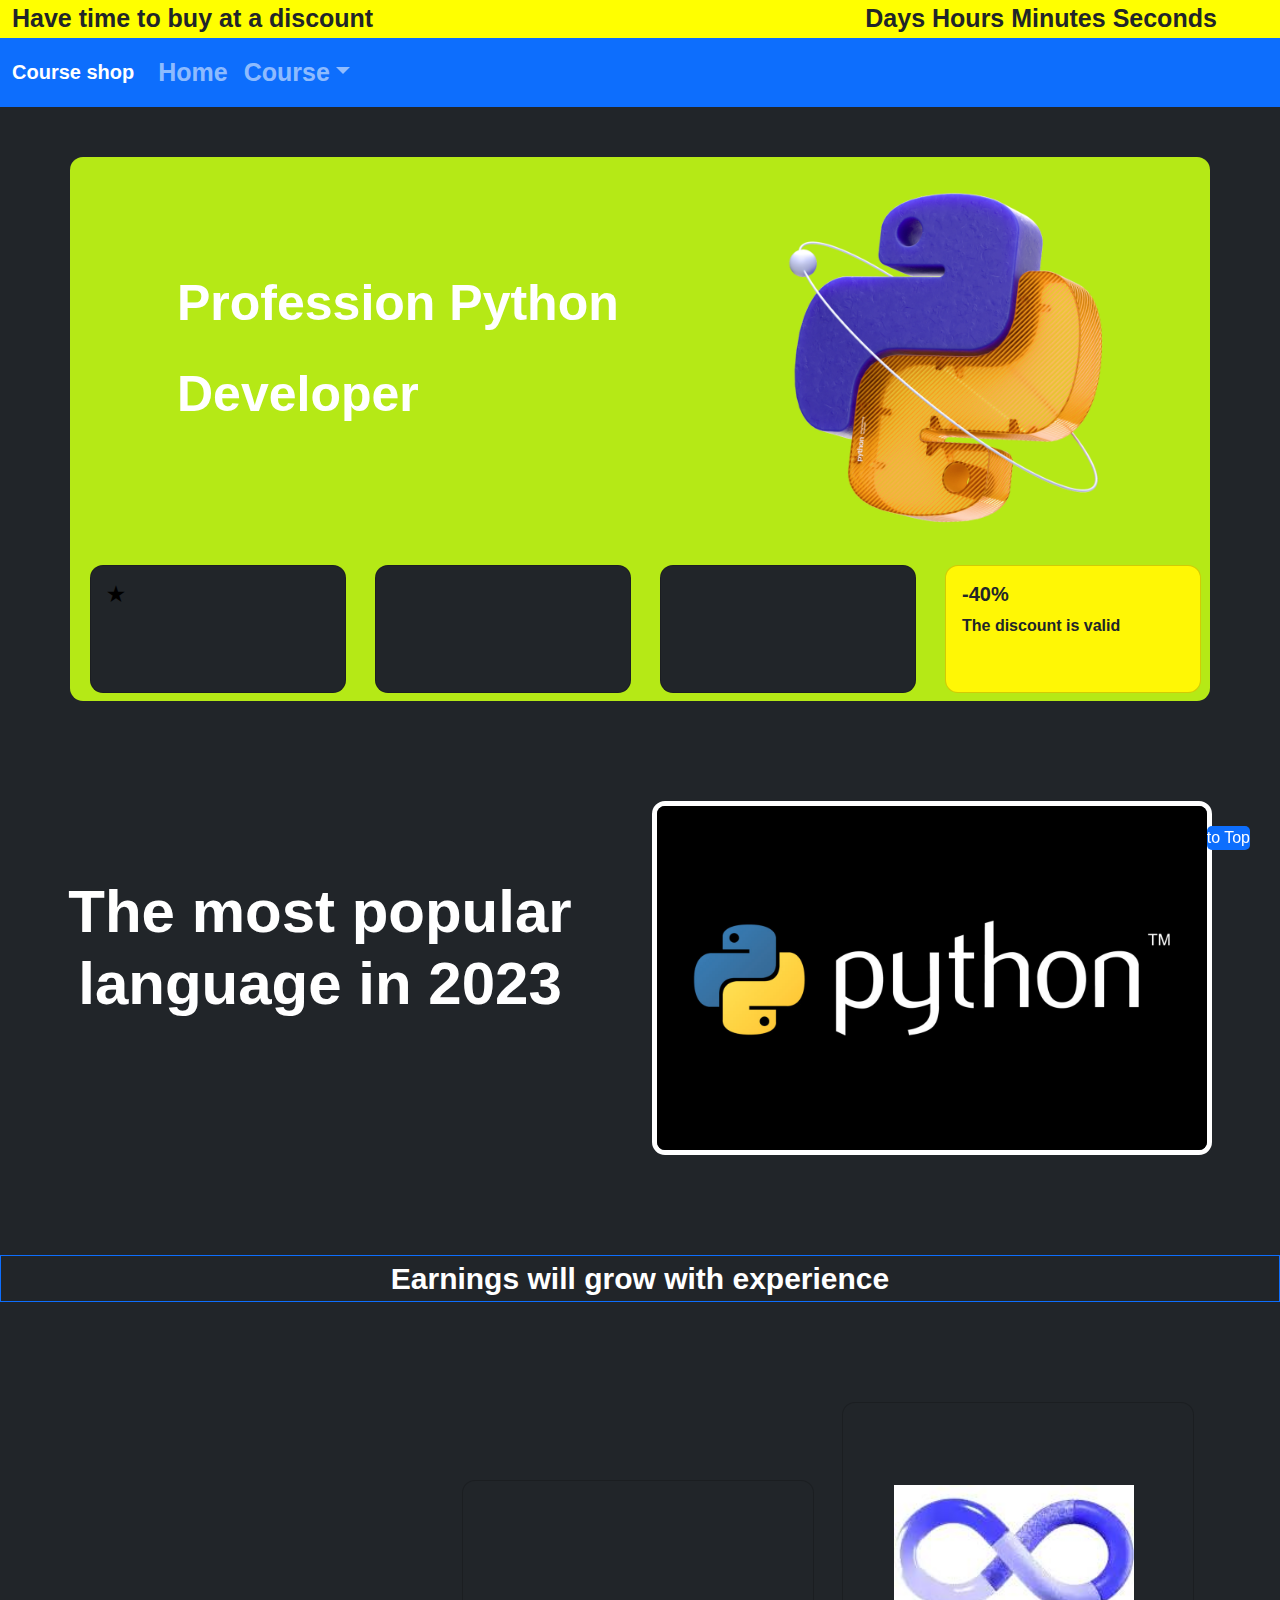
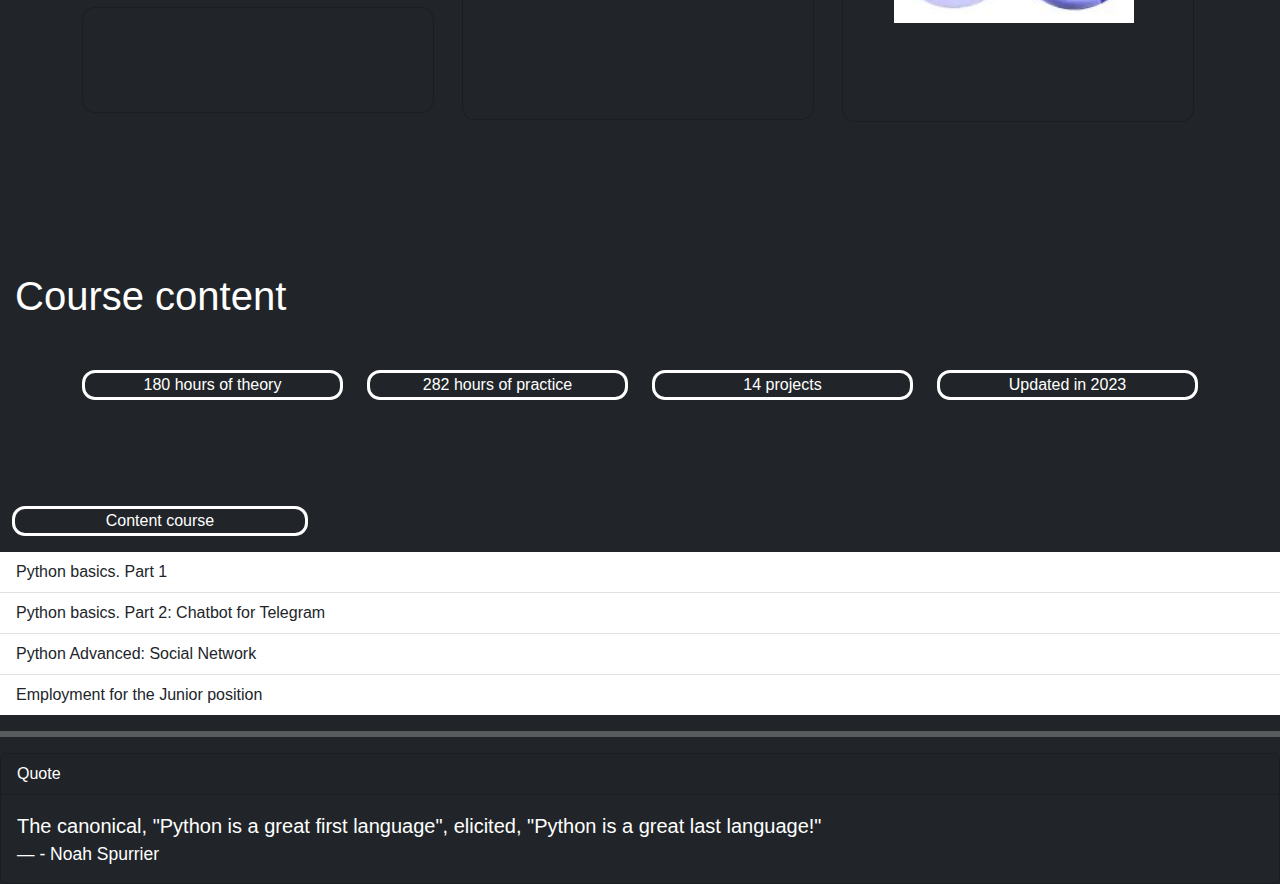
<file: python.html>
<!DOCTYPE html>
<html lang="en">
<head>
    <meta charset="UTF-8">
    <meta name="viewport" content="width=device-width, initial-scale=1.0">
    <link href="https://cdn.jsdelivr.net/npm/bootstrap@5.3.1/dist/css/bootstrap.min.css" rel="stylesheet">
    <link rel="stylesheet" href="style.css">
    <script src="script/timer.js"></script>
    <link rel="shortcut icon" href="img/favicon (1).ico">
    <script src="https://cdn.jsdelivr.net/npm/bootstrap@5.3.1/dist/js/bootstrap.bundle.min.js"></script>
    <link href="https://cdn.jsdelivr.net/npm/bootstrap-icons@1.17.0/font/bootstrap-icons.css" rel="stylesheet">
    <link rel="stylesheet" href="https://cdn.jsdelivr.net/npm/bootstrap@4.6.0/dist/css/bootstrap.min.css" integrity="sha384-B0vP5xmATw1+K9KRQjQERJvTumQW0nPEzvF6L/Z6nronJ3oUOFUFpCjEUQouq2+l" crossorigin="anonymous">


    <title>Course shop</title>
</head>
<body style="background-color: #212529;">
  <header>
    <div class="container-fluid">

      <div class="row" style="background-color: rgb(255, 255, 0)">
        <div class="col-md-4">
          Have time to buy at a discount
        </div>
        <div class="col-md-4">

        </div>
        <div class="col-md-4">
          <div class="countdown-timer">
            <span id="days"></span>Days
            <span id="hours"></span>Hours
            <span id="minutes"></span>Minutes
            <span id="seconds"></span>Seconds
          </div>
        </div>
      </div>
  
      <nav class="navbar navbar-expand-lg navbar-dark">
        <a class="navbar-brand" href="#"><i class="fas fa-fire"></i> Course shop</a>
        <button class="navbar-toggler" type="button" data-toggle="collapse" data-target="#navbarSupportedContent" aria-controls="navbarSupportedContent" aria-expanded="false" aria-label="Toggle navigation">
          <span class="navbar-toggler-icon"></span>
        </button>
        <div class="collapse navbar-collapse" id="navbarSupportedContent">
          <ul class="navbar-nav ml-auto">
            <li class="nav-item">
              <a class="nav-link" href="index.html">Home</a>
            </li>
            <li class="nav-item dropdown">
              <a class="nav-link dropdown-toggle" href="#" role="button" data-bs-toggle="dropdown">Course</a>
              <ul class="dropdown-menu">
                <li><a class="dropdown-item" href="kiber.html">Cybersecurity Specialist</a></li>
                <li><a class="dropdown-item" href="java.html">Java Developer</a></li>
                <li><a class="dropdown-item" href="python.html">Python Developer</a></li>
                <li><a class="dropdown-item" href="web.html">Web Developer</a></li>
              </ul>
            </li>
          </ul>
        </div>
      </nav>
    </div>
  </header>

  <div class = "space" style = "margin: 50px;"></div>

  <div class = "container" style = "background-color: #b5e916; border-radius: 13px; ">
    
  
   
    <div class="row">
      <div class = "col-md-1"></div>

      <div class = "col-md-5">
          <p class = "course">Profession Python</p>
          <p class = "course">Developer </p>
      </div>

      <div class = "col-md-1"></div>

      <div class = "col-md-5">
        <img src="img/python.png" style="width: 25rem;">
      </div>
    </div>

    <div class="row">
      <div class = "col-md-3">
        <div class="card" style="width: 16rem; height: 8rem; border-radius: 13px; margin:8px">
          <div class="card-body">
            <h5 class="card-title" style="font-weight: bold;"><span class="star"></span>4.7</h5>
            <p class="card-text" style="font-weight: 600;">course rating on the "Course Catalog", Tutortop and IRecommend</p>
          </div>
        </div>
      </div>

      <div class = "col-md-3">
        <div class="card" style="width: 16rem; height: 8rem; border-radius: 13px; margin:8px">
          <div class="card-body">
            <h5 class="card-title" style="font-weight: bold;">License</h5>
            <p class="card-text" style="font-weight: 600;">for educational activities</p>
          </div>
        </div>
      </div>

      <div class = "col-md-3">
        <div class="card" style="width: 16rem; height: 8rem; border-radius: 13px; margin:8px">
          <div class="card-body">
            <h5 class="card-title" style="font-weight: bold;">Employment</h5>
            <p class="card-text" style="font-weight: 600;">with a guarantee in the contract, a ready-made resume, partner vacancies</p>
          </div>
        </div>
      </div>

      <div class = "col-md-3">
        <div class="card" style="width: 16rem; height: 8rem; border-radius: 13px; background-color: #FFF705; margin:8px">
          <div class="card-body">
            <h5 class="card-title" style="font-weight: bold;">-40%</h5>
            <p class="card-text" style="font-weight: 600;">The discount is valid</p>
          </div>
        </div>
      </div>
    </div>
    </div>
  </div>

  <div class = "space" style = "margin: 100px;"></div>


  <div class="container-fluid">
    <div class="row">
      <div class="col-md-6">
        <div class = "space" style = "margin: 75px;"></div>
        <h1 class="python_text">The most popular language in 2023</h1>
      </div>
      <div class="col-md-6">
        <img src="img/py2.png" alt="Muzhik" style="width: 35rem; border-radius: 13px; border: 5px solid white ;">
      </div>
    </div>
  </div>

  <div class = "space" style = "margin: 100px;"></div>

  <span class="border border-primary" style="color: white; display: flex ; justify-content: center; font-size:30px; font-weight: bold;">Earnings will grow with experience</span>

  <div class = "space" style = "margin: 100px;"></div>

  <div class="container">
    <div class="row">
      <div class="col-md-4">
        <div class="card jun" style="width: 22rem; border-radius: 13px;">
          <div class="card-body">
            <h5 class="card-title price">880$</h5>
            <div class="row">
              <div class="col-sm-2"></div>
              <div class="col-sm-4 lvl" style="border: 2px solid #212529; border-radius: 13px; text-align: center;">
                Junior
              </div>
              <div class="col-sm-5 lvl">
                After course
              </div> 
              <div class="col-sm-1"></div>
            </div>           
          </div>
        </div>
      </div>

      <div class="col-md-4">
        <div class="card middle" style="width: 22rem; border-radius: 13px; height: 15rem;">
          <div class="card-body">
            <h5 class="card-title price">1800$</h5>
            <div class="row">
              <div class="col-sm-2"></div>
              <div class="col-sm-4 lvlm" style="border: 2px solid #212529; border-radius: 13px; text-align: center;">
                Middle
              </div>
              <div class="col-sm-5 lvlm">
                1-5 months
              </div> 
              <div class="col-sm-1"></div>
            </div>           
          </div>
        </div>
      </div>

      <div class="col-md-4">
        <div class="card" style="width: 22rem; border-radius: 13px; height: 20rem;">
          <div class="card-body">
            <h5 class="card-title price">2550$</h5>
            <div class = "space" style = "margin: 30px;"></div>
            <img src="img/ocr.jpg" alt="infinity" style="width: 15rem; position: relative; left: 35px;">
            <div class="row">
              <div class="col-sm-2"></div>

              <div class="col-sm-4 lvls" style="border: 2px solid #212529; border-radius: 13px; text-align: center;">
                Senior  
              </div>
              <div class="col-sm-5 lvls">
                5+ months
              </div> 
              <div class="col-sm-1"></div>
            </div>           
          </div>
        </div>
      </div>
    </div>
  </div>

  <div class = "space" style = "margin: 150px;"></div>

  <h1 style="color:white; position:relative;left: 15px;">Course content</h1>
  <div class = "space" style = "margin: 50px;"></div>


  <div class="container">
    <div class="row">
      <div class="col-sm-3">
        <p style="color:white; border:3px solid white; border-radius: 13px; text-align: center;">180 hours of theory</p>
      </div>
      <div class="col-sm-3">
        <p style="color:white; border:3px solid white; border-radius: 13px; text-align: center;">282 hours of practice</p>
      </div>
      <div class="col-sm-3">
        <p style="color:white; border:3px solid white; border-radius: 13px; text-align: center;">14 projects</p>
      </div>
      <div class="col-sm-3">
        <p style="color:white; border:3px solid white; border-radius: 13px; text-align: center;">Updated in 2023</p>
      </div>
    </div>
  </div>

  <div class = "space" style = "margin: 90px;"></div>

  <div class="container-fluid">
    <div class="row">
      <div class="col-sm-3">
        <p style="color:white; border:3px solid white; border-radius: 13px; text-align: center;">Content course</p>
      </div>
    </div>
  </div>

  <ul class="list-group list-group-flush" style="background-color: #212529;">
    <li class="list-group-item">Python basics. Part 1</li>
    <li class="list-group-item">Python basics. Part 2: Chatbot for Telegram</li>
    <li class="list-group-item">Python Advanced: Social Network</li>
    <li class="list-group-item">Employment for the Junior position</li>
  </ul>


  <!--FOOTER-->
  <hr>
  <div class="card" style="background-color: #212529;">
    <div class="card-header" style="color:white;">
      Quote
    </div>
    <div class="card-body">
      <blockquote class="blockquote mb-0">
        <p style="color:white;" >The  canonical, "Python is a great first language", elicited, "Python is a great last language!"        </p>
        <footer class="blockquote-footer" style="color:white;" >- Noah Spurrier<cite title="Source Title" style="color:white;" ></cite></footer>
      </blockquote>
    </div>
  </div>
  <div onclick="scrollToTop()" class="scrollTop">to Top</div>
   <script>function scrollToTop(){
    window.scrollTo(0,0);
    
}</script>

</body>
</html>
</file>
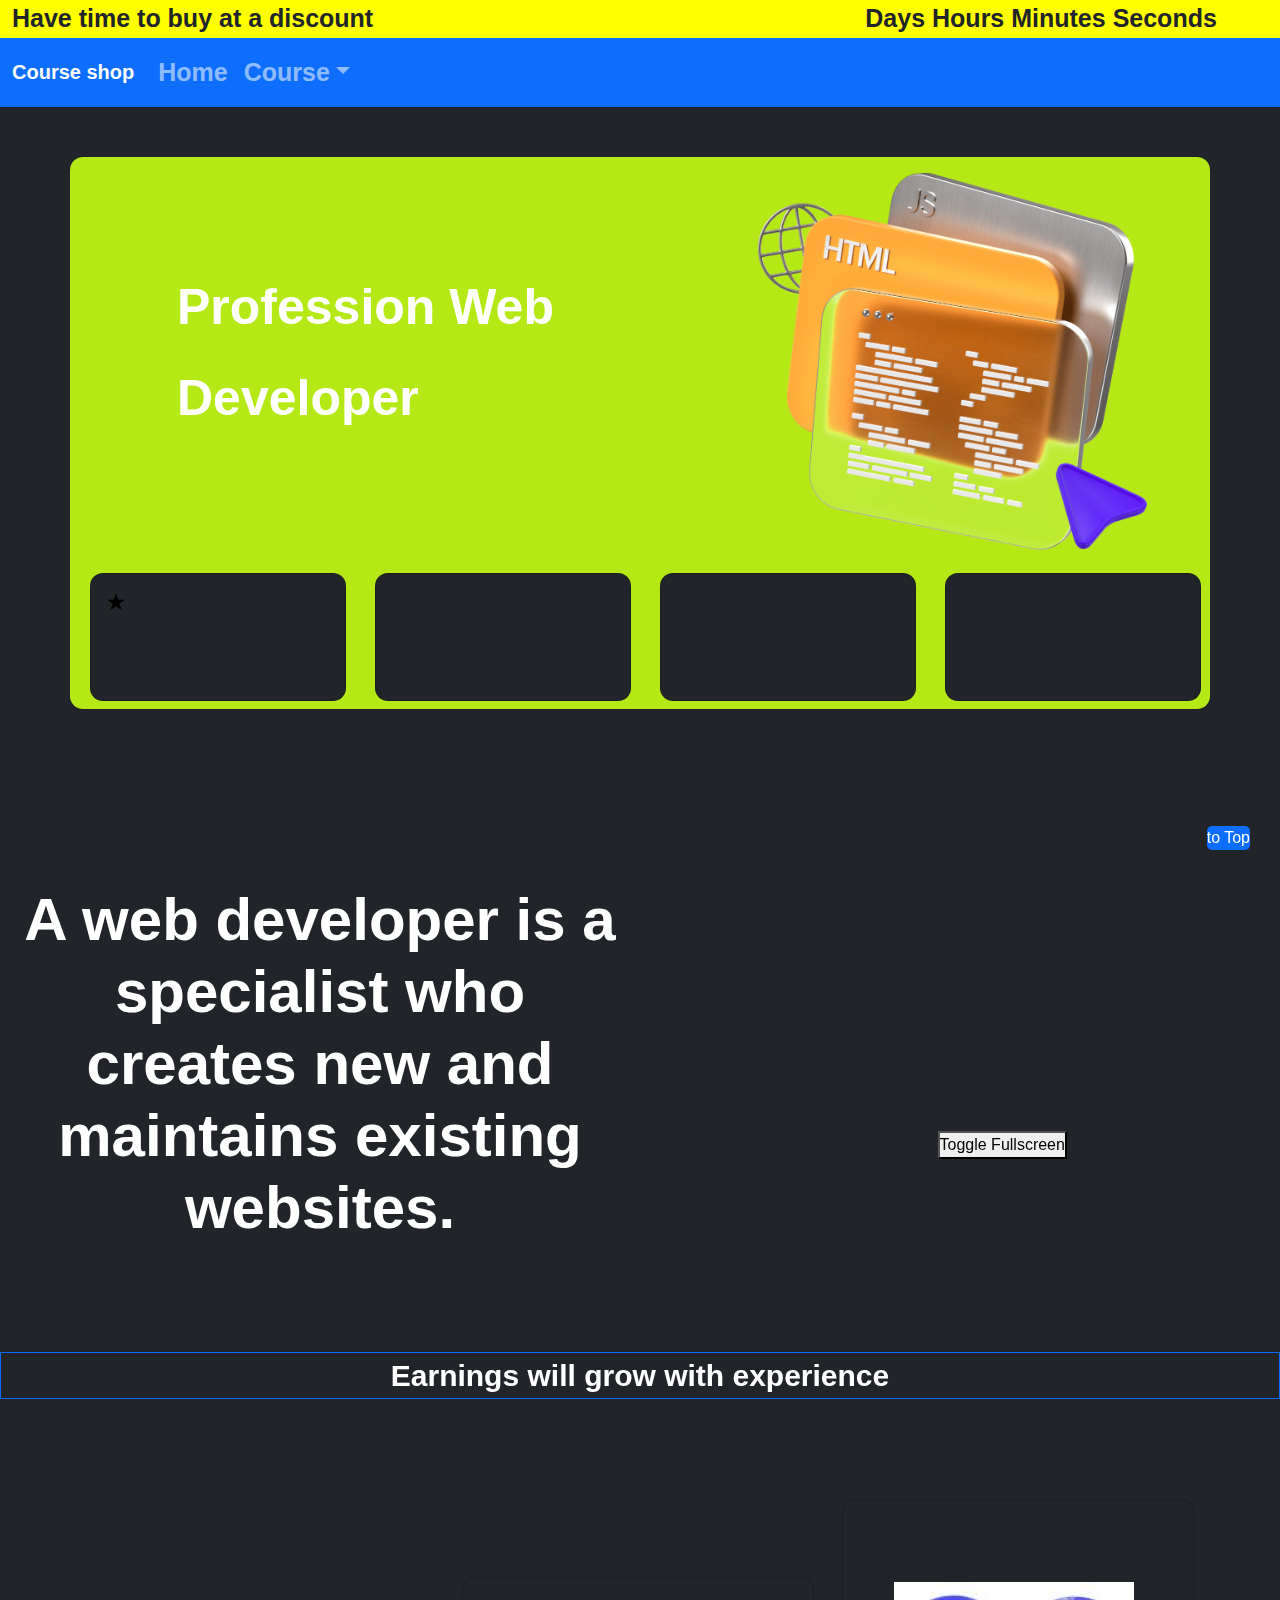
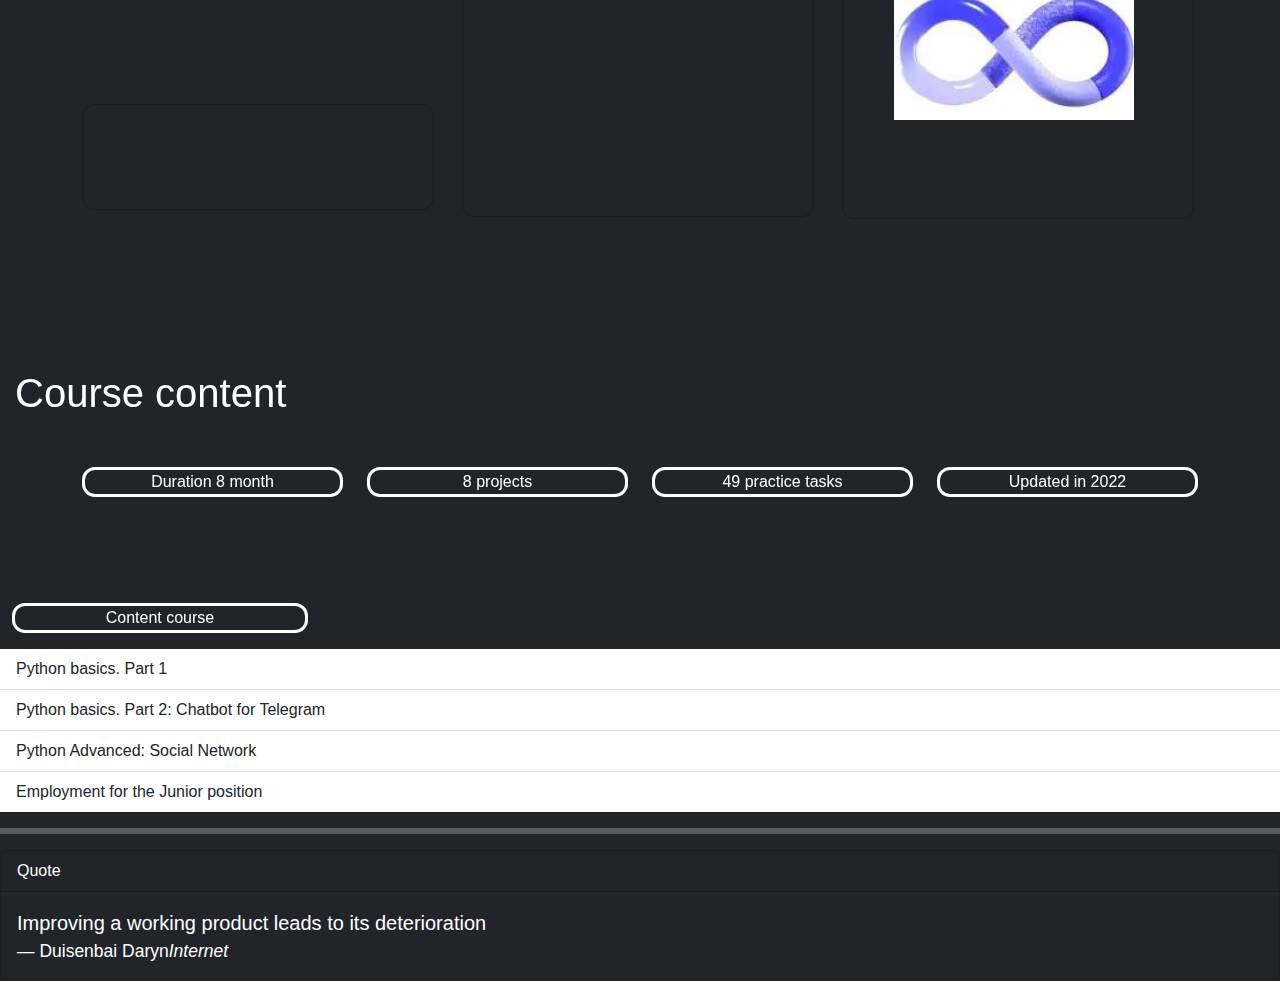
<file: web.html>
<!DOCTYPE html>
<html lang="en">
<head>
    <meta charset="UTF-8">
    <meta name="viewport" content="width=device-width, initial-scale=1.0">
    <link href="https://cdn.jsdelivr.net/npm/bootstrap@5.3.1/dist/css/bootstrap.min.css" rel="stylesheet">
    <link rel="stylesheet" href="style.css">
    <link rel="shortcut icon" href="img/favicon (1).ico">
    <script src="script/timer.js"></script>
    <script src="https://cdn.jsdelivr.net/npm/bootstrap@5.3.1/dist/js/bootstrap.bundle.min.js"></script>
    <link href="https://cdn.jsdelivr.net/npm/bootstrap-icons@1.17.0/font/bootstrap-icons.css" rel="stylesheet">
    <link rel="stylesheet" href="https://cdn.jsdelivr.net/npm/bootstrap@4.6.0/dist/css/bootstrap.min.css" integrity="sha384-B0vP5xmATw1+K9KRQjQERJvTumQW0nPEzvF6L/Z6nronJ3oUOFUFpCjEUQouq2+l" crossorigin="anonymous">


    <title>Course shop</title>
</head>
<body style="background-color: #212529;">
  <header>
    <div class="container-fluid">

      <div class="row" style="background-color: rgb(255, 255, 0)">
        <div class="col-md-4">
          Have time to buy at a discount
        </div>
        <div class="col-md-4">

        </div>
        <div class="col-md-4">
          <div class="countdown-timer">
            <span id="days"></span>Days
            <span id="hours"></span>Hours
            <span id="minutes"></span>Minutes
            <span id="seconds"></span>Seconds
          </div>
        </div>
      </div>
  
      <nav class="navbar navbar-expand-lg navbar-dark">
        <a class="navbar-brand" href="#"><i class="fas fa-fire"></i> Course shop</a>
        <button class="navbar-toggler" type="button" data-toggle="collapse" data-target="#navbarSupportedContent" aria-controls="navbarSupportedContent" aria-expanded="false" aria-label="Toggle navigation">
          <span class="navbar-toggler-icon"></span>
        </button>
        <div class="collapse navbar-collapse" id="navbarSupportedContent">
          <ul class="navbar-nav ml-auto">
            <li class="nav-item">
              <a class="nav-link" href="index.html">Home</a>
            </li>
            <li class="nav-item dropdown">
              <a class="nav-link dropdown-toggle" href="#" role="button" data-bs-toggle="dropdown">Course</a>
              <ul class="dropdown-menu">
                <li><a class="dropdown-item" href="kiber.html">Cybersecurity Specialist</a></li>
                <li><a class="dropdown-item" href="java.html">Java Developer</a></li>
                <li><a class="dropdown-item" href="python.html">Python Developer</a></li>
                <li><a class="dropdown-item" href="web.html">Web Developer</a></li>
              </ul>
            </li>
          </ul>
        </div>
      </nav>
    </div>
  </header>
  

  <div class = "space" style = "margin: 50px;"></div>

  <div class = "container" style = "background-color: #b5e916; border-radius: 13px; ">
   
    <div class="row">
      <div class = "col-md-1"></div>

      <div class = "col-md-5">
          <p class = "course">Profession Web</p>
          <p class = "course">Developer </p>
      </div>

      <div class = "col-md-1"></div>

      <div class = "col-md-5">
        <img src="img/web.png" style="width: 25rem;">
      </div>
    </div>

    <div class="row">
      <div class = "col-md-3">
        <div class="card" style="width: 16rem; height: 8rem; border-radius: 13px; margin:8px">
          <div class="card-body">
            <h5 class="card-title" style="font-weight: bold;"><span class="star"></span>4.9</h5>
            <p class="card-text" style="font-weight: 600;">course rating on the "Course Catalog", Tutortop and IRecommend</p>
          </div>
        </div>
      </div>

      <div class = "col-md-3">
        <div class="card" style="width: 16rem; height: 8rem; border-radius: 13px; margin:8px">
          <div class="card-body">
            <h5 class="card-title" style="font-weight: bold;">Up to 8 projects</h5>
            <p class="card-text" style="font-weight: 600;">in the portfolio</p>
          </div>
        </div>
      </div>

      <div class = "col-md-3">
        <div class="card" style="width: 16rem; height: 8rem; border-radius: 13px; margin:8px">
          <div class="card-body">
            <h5 class="card-title" style="font-weight: bold;">Employment</h5>
            <p class="card-text" style="font-weight: 600;">with a guarantee in the contract, a ready-made resume, partner vacancies</p>
          </div>
        </div>
      </div>

      <div class = "col-md-3">
        <div class="card" style="width: 16rem; height: 8rem; border-radius: 13px; margin:8px">
          <div class="card-body">
            <h5 class="card-title" style="font-weight: bold;">Practice at webinars</h5>
            <p class="card-text" style="font-weight: 600;">with developers from large companies</p>
          </div>
        </div>
      </div>
    </div>
    
    </div>
  </div>

  <div class = "space" style = "margin: 100px;"></div>


  <div class="container-fluid">
    <div class="row">
      <div class="col-md-6">
        <div class = "space" style = "margin: 75px;"></div>
        <h1 class="python_text">A web developer is a specialist who creates new and maintains existing websites.</h1>
      </div>
      <div class="col-md-6">
        <iframe id="myVideo"width="560" height="315" src="https://www.youtube.com/embed/rPvbzljPTtc?si=kjX1AHhWt3k7aV6N" title="YouTube video player" frameborder="0" allow="accelerometer; autoplay; clipboard-write; encrypted-media; gyroscope; picture-in-picture; web-share" allowfullscreen></iframe>
                  Your browser does not support the video tag.
      </video>
  
      <button onclick="toggleFullscreen()">Toggle Fullscreen</button>      </div>
    </div>
  </div>

  <div class = "space" style = "margin: 100px;"></div>

  <span class="border border-primary" style="color: white; display: flex ; justify-content: center; font-size:30px; font-weight: bold;">Earnings will grow with experience</span>

  <div class = "space" style = "margin: 100px;"></div>

  <div class="container">
    <div class="row">
      <div class="col-md-4">
        <div class="card jun" style="width: 22rem; border-radius: 13px;">
          <div class="card-body">
            <h5 class="card-title price">820$</h5>
            <div class="row">
              <div class="col-sm-2"></div>
              <div class="col-sm-4 lvl" style="border: 2px solid #212529; border-radius: 13px; text-align: center;">
                Junior
              </div>
              <div class="col-sm-5 lvl">
                After course
              </div> 
              <div class="col-sm-1"></div>
            </div>           
          </div>
        </div>
      </div>

      <div class="col-md-4">
        <div class="card middle" style="width: 22rem; border-radius: 13px; height: 15rem;">
          <div class="card-body">
            <h5 class="card-title price">1450$</h5>
            <div class="row">
              <div class="col-sm-2"></div>
              <div class="col-sm-4 lvlm" style="border: 2px solid #212529; border-radius: 13px; text-align: center;">
                Middle
              </div>
              <div class="col-sm-5 lvlm">
                1-5 months
              </div> 
              <div class="col-sm-1"></div>
            </div>           
          </div>
        </div>
      </div>

      <div class="col-md-4">
        <div class="card" style="width: 22rem; border-radius: 13px; height: 20rem;">
          <div class="card-body">
            <h5 class="card-title price">2700$</h5>
            <div class = "space" style = "margin: 30px;"></div>
            <img src="img/ocr.jpg" alt="infinity" style="width: 15rem; position: relative; left: 35px;">
            <div class="row">
              <div class="col-sm-2"></div>

              <div class="col-sm-4 lvls" style="border: 2px solid #212529; border-radius: 13px; text-align: center;">
                Senior  
              </div>
              <div class="col-sm-5 lvls">
                5+ months
              </div> 
              <div class="col-sm-1"></div>
            </div>           
          </div>
        </div>
      </div>
    </div>
  </div>

  <div class = "space" style = "margin: 150px;"></div>

  <h1 style="color:white; position:relative;left: 15px;">Course content</h1>
  <div class = "space" style = "margin: 50px;"></div>


  <div class="container">
    <div class="row">
      <div class="col-sm-3">
        <p style="color:white; border:3px solid white; border-radius: 13px; text-align: center;">Duration 8 month</p>
      </div>
      <div class="col-sm-3">
        <p style="color:white; border:3px solid white; border-radius: 13px; text-align: center;">8 projects</p>
      </div>
      <div class="col-sm-3">
        <p style="color:white; border:3px solid white; border-radius: 13px; text-align: center;">49 practice tasks</p>
      </div>
      <div class="col-sm-3">
        <p style="color:white; border:3px solid white; border-radius: 13px; text-align: center;">Updated in 2022</p>
      </div>
    </div>
  </div>

  <div class = "space" style = "margin: 90px;"></div>

  <div class="container-fluid">
    <div class="row">
      <div class="col-sm-3">
        <p style="color:white; border:3px solid white; border-radius: 13px; text-align: center;">Content course</p>
      </div>
    </div>
  </div>

  <ul class="list-group list-group-flush" style="background-color: #212529;">
    <li class="list-group-item">Python basics. Part 1</li>
    <li class="list-group-item">Python basics. Part 2: Chatbot for Telegram</li>
    <li class="list-group-item">Python Advanced: Social Network</li>
    <li class="list-group-item">Employment for the Junior position</li>
  </ul>


  <!--FOOTER-->
  <hr>
  <div class="card" style="background-color: #212529;">
    <div class="card-header" style="color:white;">
      Quote
    </div>
    <div class="card-body">
      <blockquote class="blockquote mb-0">
        <p style="color:white;" >Improving a working product leads to its deterioration</p>
        <footer class="blockquote-footer" style="color:white;" >Duisenbai Daryn<cite title="Source Title" style="color:white;" >Internet</cite></footer>
      </blockquote>
    </div>
  </div>
<script src="script/video.js"></script>
<div onclick="scrollToTop()" class="scrollTop">to Top</div>
   <script>function scrollToTop(){
    window.scrollTo(0,0);
    
}</script>
</body>
</html>
</file>
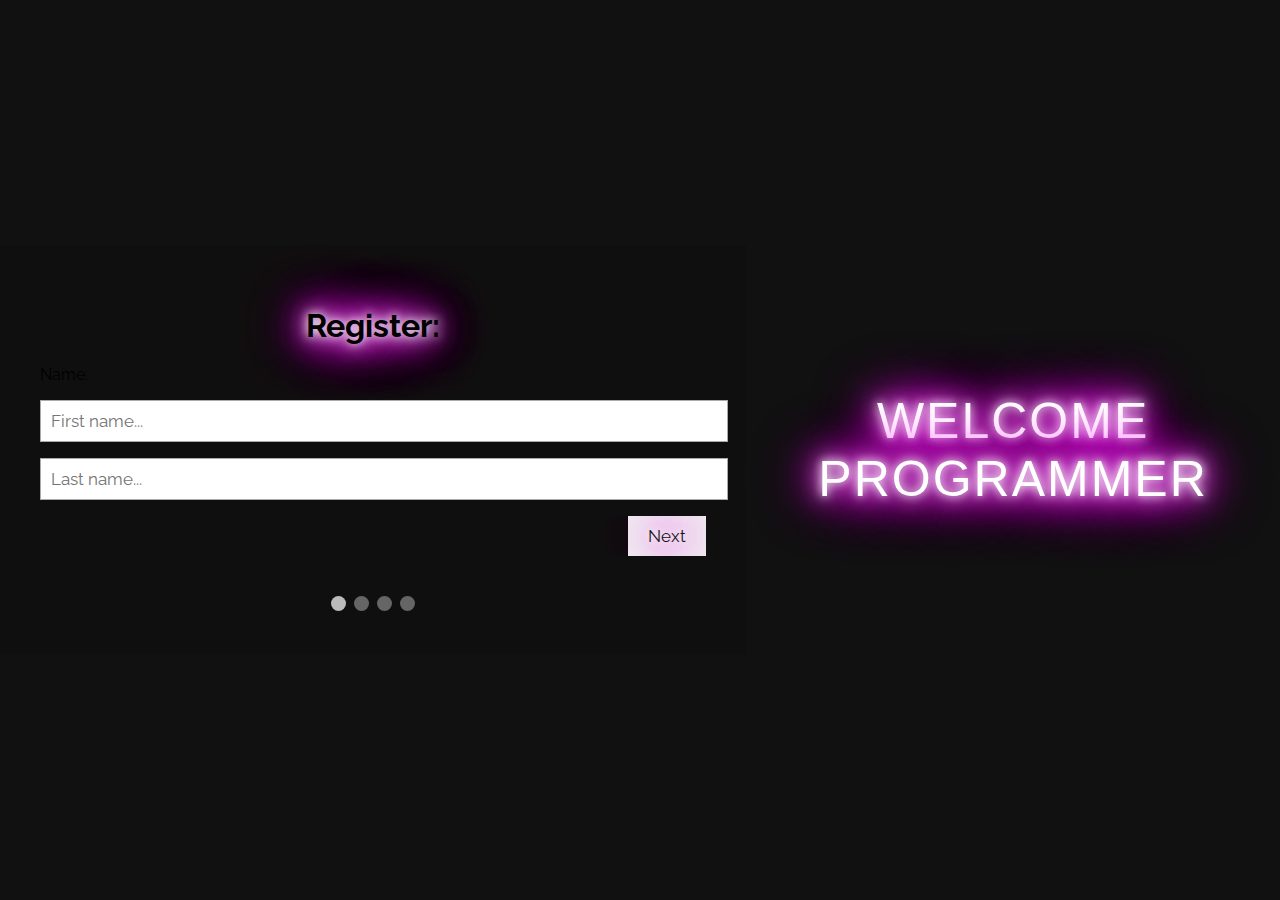
<file: welcome.html>
<!DOCTYPE html>
<html lang="en">
<head>
  <meta name="viewport" content="width=device-width, initial-scale=1.0">
  <link href="https://fonts.googleapis.com/css?family=Raleway" rel="stylesheet">
  <style>
    body {
      background-color: #111;
      display: flex;
      justify-content: center;
      align-items: center;
      height: 100vh;
      margin: 0;
    }

    #regForm {
      background-color: #100f0f;
      margin: 100px auto;
      font-family: Raleway;
      padding: 40px;
      width: 70%;
      min-width: 300px;
    }

    h1 {
      text-shadow: 0 0 10px #fff, 0 0 20px #fff, 0 0 30px #ff00ff, 0 0 40px #ff00ff, 0 0 50px #ff00ff, 0 0 60px #ff00ff, 0 0 70px #ff00ff;
      text-align: center;
    }

    input {
      padding: 10px;
      width: 100%;
      font-size: 17px;
      font-family: Raleway;
      border: 1px solid #aaaaaa;
    }

    input.invalid {
      background-color: #ffdddd;
    }

    .tab {
      display: none;
    }

    button {
      text-shadow: 0 0 10px #fff, 0 0 20px #fff, 0 0 30px #ff00ff, 0 0 40px #ff00ff, 0 0 50px #ff00ff, 0 0 60px #ff00ff, 0 0 70px #ff00ff;
      color: #181717;
      border: none;
      padding: 10px 20px;
      font-size: 17px;
      font-family: Raleway;
      cursor: pointer;
    }

    button:hover {
      opacity: 0.8;
    }

    #prevBtn {
      background-color: #bbbbbb;
    }

    .step {
      height: 15px;
      width: 15px;
      margin: 0 2px;
      background-color: #bbbbbb;
      border: none;  
      border-radius: 50%;
      display: inline-block;
      opacity: 0.5;
    }

    .step.active {
      opacity: 1;
    }

    .step.finish {
      background-color: #04AA6D;
    }

    /* Neon sign styles */
    .neon-sign {
      font-size: 50px;
      font-family: 'Arial', sans-serif;
      text-align: center;
      color: #fff;
      text-transform: uppercase;
      letter-spacing: 2px;
      position: relative;
      text-shadow: 0 0 10px #fff, 0 0 20px #fff, 0 0 30px #ff00ff, 0 0 40px #ff00ff, 0 0 50px #ff00ff, 0 0 60px #ff00ff, 0 0 70px #ff00ff;
      border: 5px solid transparent;
      border-radius: 20px;
      padding: 10px;
      cursor: pointer;
    }

    a {
      text-decoration: none;
      color: #fff;
    }
  </style>
</head>
<body>

<form id="regForm" action="myAkk.html">
  <h1>Register:</h1>

  <!-- Step 1: Name -->
  <div class="tab">Name:
    <p><input placeholder="First name..." oninput="this.className = ''" name="fname"></p>
    <p><input placeholder="Last name..." oninput="this.className = ''" name="lname"></p>
  </div>

  <!-- Step 2: Contact Info -->
  <div class="tab">Contact Info:
    <p><input placeholder="E-mail..." oninput="this.className = ''" name="email"></p>
    <p><input placeholder="Phone..." oninput="this.className = ''" name="phone"></p>
  </div>

  <!-- Step 3: Birthday -->
  <div class="tab">Birthday:
    <p><input placeholder="dd" oninput="this.className = ''" name="dd"></p>
    <p><input placeholder="mm" oninput="this.className = ''" name="nn"></p>
    <p><input placeholder="yyyy" oninput="this.className = ''" name="yyyy"></p>
  </div>

  <!-- Step 4: Login Info -->
  <div class="tab">Login Info:
    <p><input placeholder="Username..." oninput="this.className = ''" name="uname"></p>
    <p><input placeholder="Password..." oninput="this.className = ''" name="pword" type="password"></p>
  </div>

  <!-- Navigation buttons -->
  <div style="overflow:auto;">
    <div style="float:right;">
      <button type="button" id="prevBtn" onclick="nextPrev(-1)">Previous</button>
      <button type="button" id="nextBtn" onclick="playClickSound(); nextPrev(1)">Next</button>
    </div>
  </div>

  <!-- Step indicators -->
  <div style="text-align:center;margin-top:40px;">
    <span class="step"></span>
    <span class="step"></span>
    <span class="step"></span>
    <span class="step"></span>
  </div>
</form>

<!-- Neon sign -->
<div class="neon-sign">
  <a href="index.html">Welcome programmer</a>
</div>

<audio id="clickSound" src="audio/submit.mp3"></audio>

<script>
  var currentTab = 0;
  showTab(currentTab);

  function showTab(n) {
    var x = document.getElementsByClassName("tab");
    x[n].style.display = "block";

    if (n == 0) {
      document.getElementById("prevBtn").style.display = "none";
    } else {
      document.getElementById("prevBtn").style.display = "inline";
    }

    if (n == (x.length - 1)) {
      document.getElementById("nextBtn").innerHTML = "Submit";
    } else {
      document.getElementById("nextBtn").innerHTML = "Next";
    }

    fixStepIndicator(n);
  }

  function nextPrev(n) {
    var x = document.getElementsByClassName("tab");

    if (n == 1 && !validateForm()) return false;

    x[currentTab].style.display = "none";
    currentTab = currentTab + n;

    if (currentTab >= x.length) {
      document.getElementById("regForm").submit();
      return false;
    }

    showTab(currentTab);
  }

  function validateForm() {
    var x, y, i, valid = true;
    x = document.getElementsByClassName("tab");
    y = x[currentTab].getElementsByTagName("input");

    for (i = 0; i < y.length; i++) {
      if (y[i].value == "") {
        y[i].className += " invalid";
        valid = false;
      }
    }

    if (valid) {
      document.getElementsByClassName("step")[currentTab].className += " finish";
    }

    return valid;
  }

  function fixStepIndicator(n) {
    var i, x = document.getElementsByClassName("step");

    for (i = 0; i < x.length; i++) {
      x[i].className = x[i].className.replace(" active", "");
    }

    x[n].className += " active";
  }

  function playClickSound() {
    var form = document.getElementById('regForm');
    var clickSound = document.getElementById('clickSound');

    // Check if the form is empty
    var inputs = form.getElementsByTagName('input');
    var isEmpty = true;

    for (var i = 0; i < inputs.length; i++) {
      if (inputs[i].value.trim().length >=5) {
        isEmpty = false;
        break;
      }
    }

   
    if (isEmpty) {
      clickSound.play();
    }
  }
</script>

</body>
</html>
</file>
<file: style.css>
body{
  background-color: #212529;
}

header{
    background-color: #0d6efd;
    font-size: 25px;
    font-weight: bold;
    
}

.conteiner{
    display: flex;
    justify-content: center;
    align-items: center;
}
.card{
  background-color: #212529;
}


/*Text*/
.home{
  color: white;
  font-size: 50px;
  font-weight: bold;
}

.course{
  color: white;
  font-size: 50px;
  font-weight: bold;
}

.col-md-5{
  display: flex;
  flex-direction: column;
  justify-content: center;
  align-items: left;
}
.katalog{
  color:white;
  text-align: center;
  font-weight: bold;
  font-size: 60px;
}
.katalog-2{
  color:white;
  text-align: center;
  font-weight:100;
  font-size: 30px;
}
.python_text{
  color:white;
  text-align:center;
  font-weight: bold;
  font-size: 60px;
}
.star::before {
  content: "\2605"; /* Юникодный символ звезды */
  color: black; /* Цвет звезды */
  margin-right: 4px; /* Расстояние между звездой и текстом */
}
/*Cards*/
.jun{
  position: relative;
  top: 205px;
}
.middle{
  position: relative;
  top: 78px;
}
.price{
  text-align: center;
  font-weight: bold;
  position: relative;
  top:5px;
  font-size: 30px;
}
.lvl{
  font-weight: bolder;
}
.lvlm{
  position: relative;
  top:130px;
  font-weight: bolder;
}
.lvls{
  position: relative;
  top:52px;
  font-weight: bolder;
}


/*For footer*/
hr {
  border: 3px solid white;
  background-color: white; /* Устанавливаем цвет фона линии */
}
/*Accordion*/

.accordion {
  width: 300px;
}

.accordion-item {
  border: 1px solid #ddd;
  margin-bottom: 5px;
}

.accordion-header {
  background-color: #f2f2f2;
  padding: 10px;
  cursor: pointer;
}

.accordion-content {
  display: none;
  padding: 10px;
}

/*progress*/

.progress-container {
  width: 100%;
  background-color: #f3f3f3;
  border-radius: 15px;
  overflow: hidden;
}

.progress-bar {
  width: 0;
  height: 30px;
  background-color: #4caf50;
  text-align: center;
  line-height: 30px;
  color: white;
  border-radius: 15px;
  transition: width 0.5s;
}


.tablinks {
  background-color: #4CAF50;
  color: white;
  padding: 10px 20px;
  border: none;
  cursor: pointer;
}

.tablinks.active {
  background-color: #45a049;
}

/* Стили для содержимого вкладок */
.tabs {
  background-color: #0d6efd;
  display: flex;
  font: 1em sans-serif;
}

.tab {
  padding: 10px 20px;
  cursor: pointer;
  color: white;
}

.tab-content {
  display: none;
  padding: 10px;
  background-color: black;
  color: white;
}
/*search bar*/

@import url('https://fonts.googleapis.com/css?family=Poppins:400,500,600,700&display=swap');
*{
  margin: 0;
  padding: 0;
  box-sizing: border-box;
  font-family: 'Poppins', sans-serif;
}

::selection{
  color: #fff;
  background: #0d6efd;
}
.search-box{
  position: relative;
  height: 60px;
  width: 60px;
  border-radius: 50%;
  box-shadow: 5px 5px 30px rgba(0,0,0,.2);
  transition: all 0.5s cubic-bezier(0.68, -0.55, 0.265, 1.55);
}
.search-box.active{
  width: 350px;
}
.search-box input{
  width: 100%;
  height: 100%;
  border: none;
  border-radius: 50px;
  background: #fff;
  outline: none;
  padding: 0 60px 0 20px;
  font-size: 18px;
  opacity: 0;
  transition: all 0.5s cubic-bezier(0.68, -0.55, 0.265, 1.55);
}
.search-box input.active{
  opacity: 1;
}
.search-box input::placeholder{
  color: #a6a6a6;
}
.search-box .search-icon{
  position: absolute;
  right: 0px;
  top: 50%;
  transform: translateY(-50%);
  height: 60px;
  width: 60px;
  background: #fff;
  border-radius: 50%;
  text-align: center;
  line-height: 60px;
  font-size: 22px;
  
  color: #0d6efd;
  cursor: pointer;
  z-index: 1;
  transition: all 0.5s cubic-bezier(0.68, -0.55, 0.265, 1.55);
}
.search-box .search-icon.active{
  right: 5px;
  height: 50px;
  line-height: 50px;
  width: 50px;
  font-size: 20px;
  
  background: #0d6efd;
  color: #fff;
  transform: translateY(-50%) rotate(360deg);
}
.search-box .cancel-icon{
  position: absolute;
  right: 20px;
  top: 50%;
  transform: translateY(-50%);
  font-size: 25px;
  color: #fff;
  cursor: pointer;
  transition: all 0.5s 0.2s cubic-bezier(0.68, -0.55, 0.265, 1.55);
}
.search-box .cancel-icon.active{
  right: -40px;
  transform: translateY(-50%) rotate(360deg);
}
.search-box .search-data{
  text-align: center;
  padding-top: 7px;
  color: #fff;
  font-size: 18px;
  word-wrap: break-word;
}
.search-box .search-data.active{
  display: none;
}
.scrollTop{
  position:fixed;
  bottom: 50px;
  right: 30px;
  padding: 10px,15px;
  background-color: #0d6efd;
  color: #fff;
  border-radius: 5px;
  border-radius: 1px solid #fff;
  cursor: pointer;
  transition: all 0.5s  ease 0s;
}
/* button*/
@import url("https://fonts.googleapis.com/css2?family=Poppins:wght@300;400;500;600&display=swap");
* {
  margin: 0;
  padding: 0;
  box-sizing: border-box;
  font-family: "Poppins", sans-serif;
}
section {
  position: relative;
}

.show-modal {
  position: absolute;
  bottom: 10px;
  right: 10px;
  font-size: 18px;
  font-weight: 400;
  color: #fff;
  padding: 14px 22px;
  border: none;
  background: #4070f4;
  border-radius: 6px;
  cursor: pointer;
}
.show-modal:hover {
  background-color: #265df2;
}
button.show-modal,
.modal-box {
  position: fixed;
  left: 50%;

  bottom: 10px;
  transform: translate(-50%, -50%);
  box-shadow: 0 5px 10px rgba(0, 0, 0, 0.1);
}
section.active .show-modal {
  display: none;
}
.overlay1 {
  position: fixed;
  height: 100%;
  width: 100%;
  background: rgba(0, 0, 0, 0.3);
  opacity: 0;
  pointer-events: none;
}
section.active .overlay {
  opacity: 1;
  pointer-events: auto;
}
.modal-box {
  position: relative;
  flex-direction: column;
  align-items: center;
  max-width: 380px;
  width: 100%;
  padding: 30px 20px;
  border-radius: 24px;
  background-color: #fff;
  opacity: 0;
  pointer-events: none;
  transition: all 0.3s ease;
  transform: translate(-50%, -50%) scale(1.2);
}
section.active .modal-box {
  opacity: 1;
  pointer-events: auto;
  transform: translate(-50%, -50%) scale(1);
}
.modal-box i {
  font-size: 70px;
  color: #4070f4;
}
.modal-box h2 {
  margin-top: 20px;
  font-size: 25px;
  font-weight: 500;
  color: #333;
}
.modal-box h3 {
  font-size: 16px;
  font-weight: 400;
  color: #333;
  text-align: center;
}
.modal-box .buttons {
  margin-top: 25px;
}
.modal-box button {
  font-size: 14px;
  padding: 6px 12px;
  margin: 0 10px;
}
.button {
  position: relative;
  top: 205px;
}
</file>
<file: contact.css>
html {
    height: 100%;
  }
  body {
    margin:0;
    padding:0;
    font-family: sans-serif;
    background: linear-gradient(#30142b, #a12727);
  }
  
  .login-box {
    position: absolute;
    top: 50%;
    left: 50%;
    width: 400px;
    padding: 40px;
    transform: translate(-50%, -50%);
    background: rgba(0,0,0,.5);
    box-sizing: border-box;
    box-shadow: 0 15px 25px rgba(0,0,0,.6);
    border-radius: 10px;
  }
  
  .login-box h2 {
    margin: 0 0 30px;
    padding: 0;
    color: #fff;
    text-align: center;
  }
  
  .login-box .user-box {
    position: relative;
  }
  
  .login-box .user-box input {
    width: 100%;
    padding: 10px 0;
    font-size: 16px;
    color: #fff;
    margin-bottom: 30px;
    border: none;
    border-bottom: 1px solid #fff;
    outline: none;
    background: transparent;
  }
  .login-box .user-box label {
    position: absolute;
    top:0;
    left: 0;
    padding: 10px 0;
    font-size: 16px;
    color: #fff;
    pointer-events: none;
    transition: .5s;
  }
  
  .login-box .user-box input:focus ~ label,
  .login-box .user-box input:valid ~ label {
    top: -20px;
    left: 0;
    color: #f68e44;
    font-size: 12px;
  }
  
  .login-box form a {
    position: relative;
    display: inline-block;
    padding: 10px 20px;
    color: #b79726;
    font-size: 16px;
    text-decoration: none;
    text-transform: uppercase;
    overflow: hidden;
    transition: .5s;
    margin-top: 40px;
    letter-spacing: 4px
  }
  
  .login-box a:hover {
    background: #f49803;
    color: #fff;
    border-radius: 5px;
    box-shadow: 0 0 5px #f4c803,
                0 0 25px #bd9d0b,
                0 0 50px #f4e403,
                0 0 100px #d5cf1e;
  }
  
  .login-box a span {
    position: absolute;
    display: block;
  }
  
  .login-box a span:nth-child(1) {
    top: 0;
    left: -100%;
    width: 100%;
    height: 2px;
    background: linear-gradient(90deg, transparent, #f4c003);
    animation: btn-anim1 1s linear infinite;
  }
  
  @keyframes btn-anim1 {
    0% {
      left: -100%;
    }
    50%,100% {
      left: 100%;
    }
  }
  
  .login-box a span:nth-child(2) {
    top: -100%;
    right: 0;
    width: 2px;
    height: 100%;
    background: linear-gradient(180deg, transparent, #f4bc03);
    animation: btn-anim2 1s linear infinite;
    animation-delay: .25s
  }
  
  @keyframes btn-anim2 {
    0% {
      top: -100%;
    }
    50%,100% {
      top: 100%;
    }
  }
  
  .login-box a span:nth-child(3) {
    bottom: 0;
    right: -100%;
    width: 100%;
    height: 2px;
    background: linear-gradient(270deg, transparent, #f4dc03);
    animation: btn-anim3 1s linear infinite;
    animation-delay: .5s
  }
  
  @keyframes btn-anim3 {
    0% {
      right: -100%;
    }
    50%,100% {
      right: 100%;
    }
  }
  
  .login-box a span:nth-child(4) {
    bottom: -100%;
    left: 0;
    width: 2px;
    height: 100%;
    background: linear-gradient(360deg, transparent, #f4b003);
    animation: btn-anim4 1s linear infinite;
    animation-delay: .75s
  }
  
  @keyframes btn-anim4 {
    0% {
      bottom: -100%;
    }
    50%,100% {
      bottom: 100%;
    }
  }
</file>
